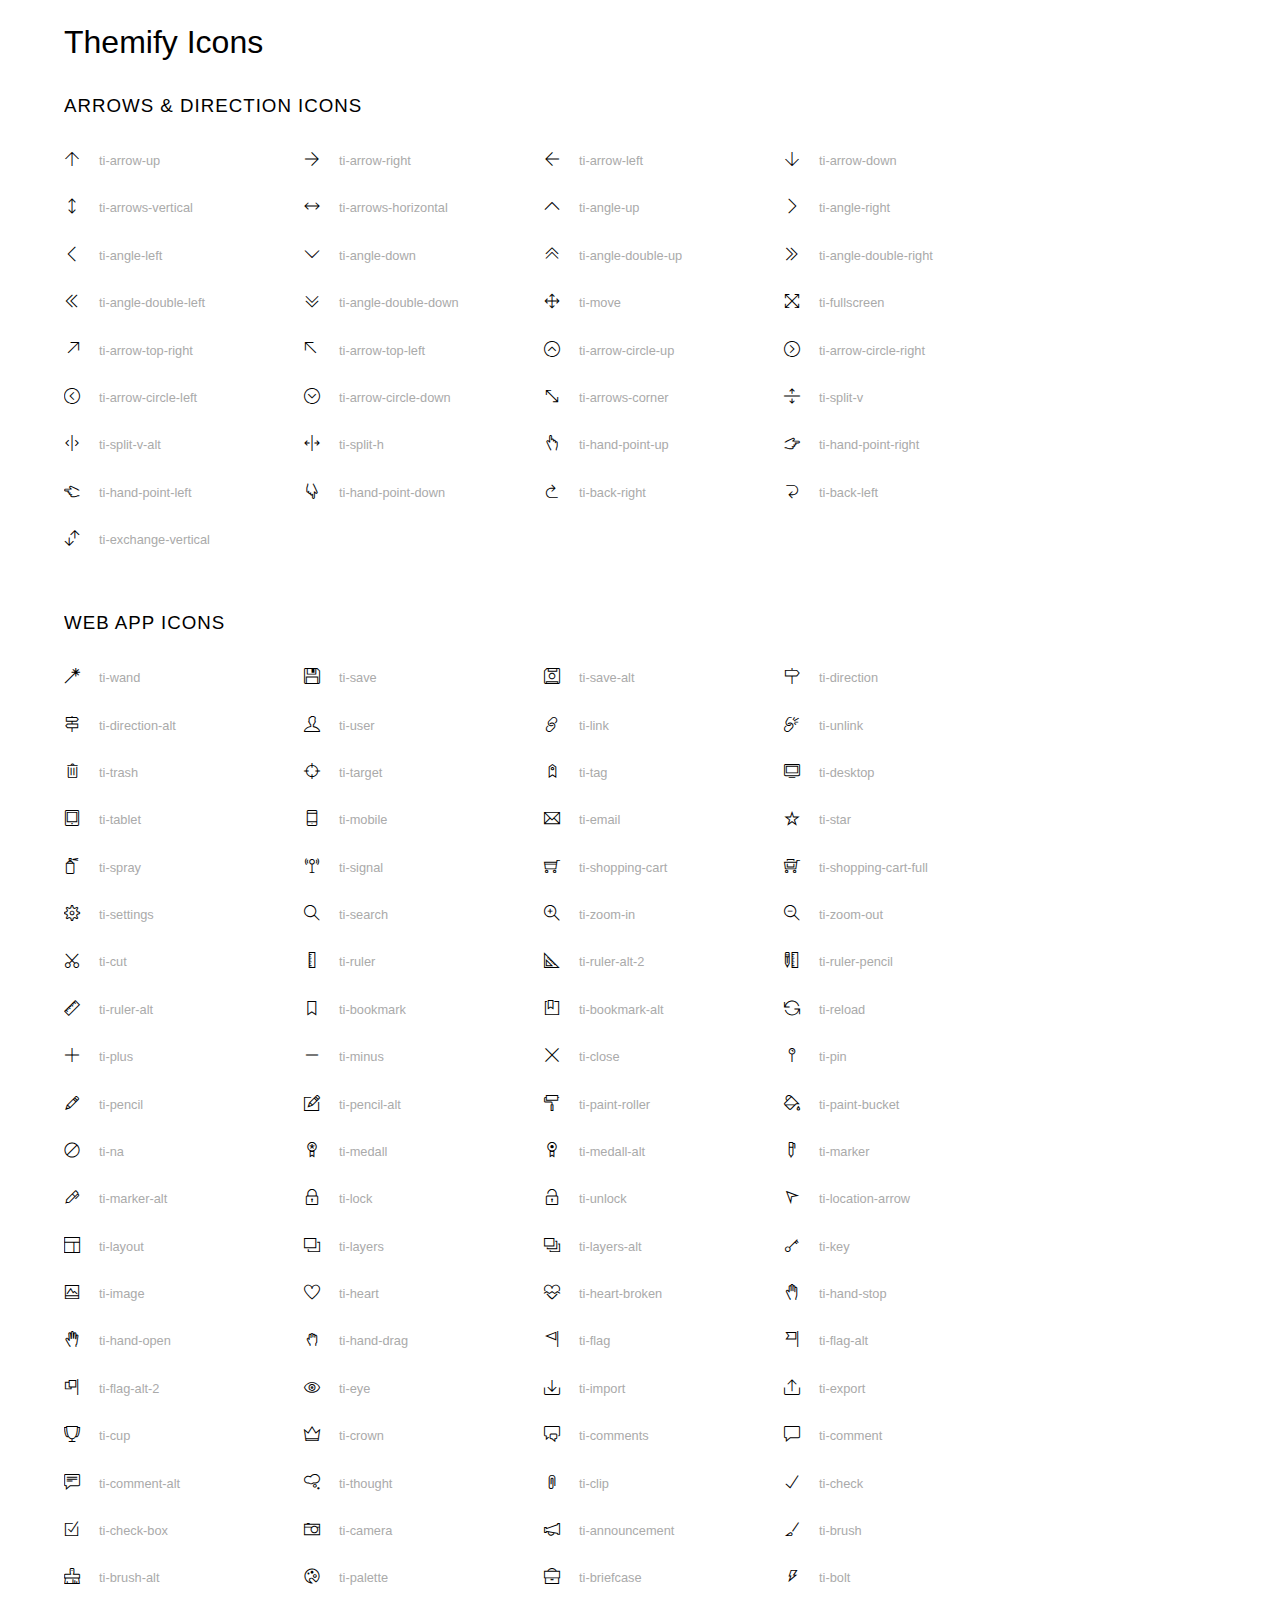
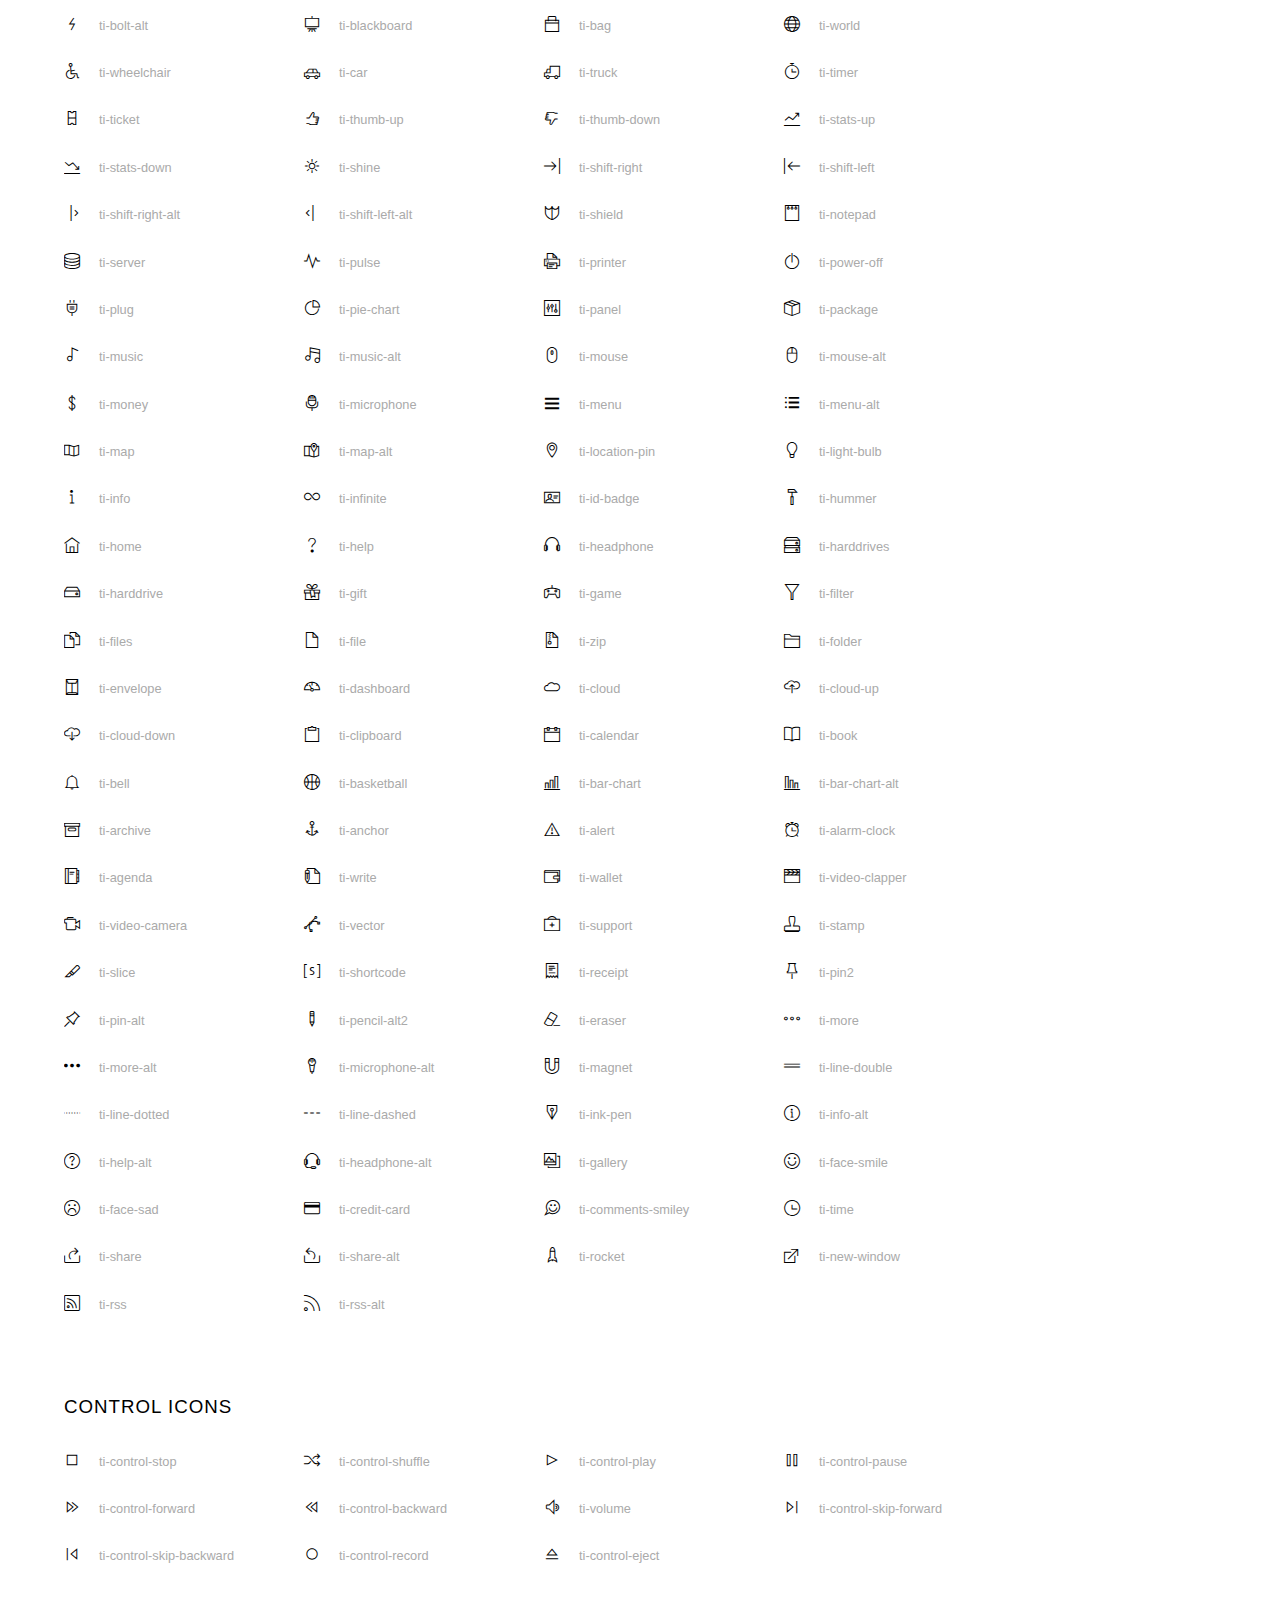
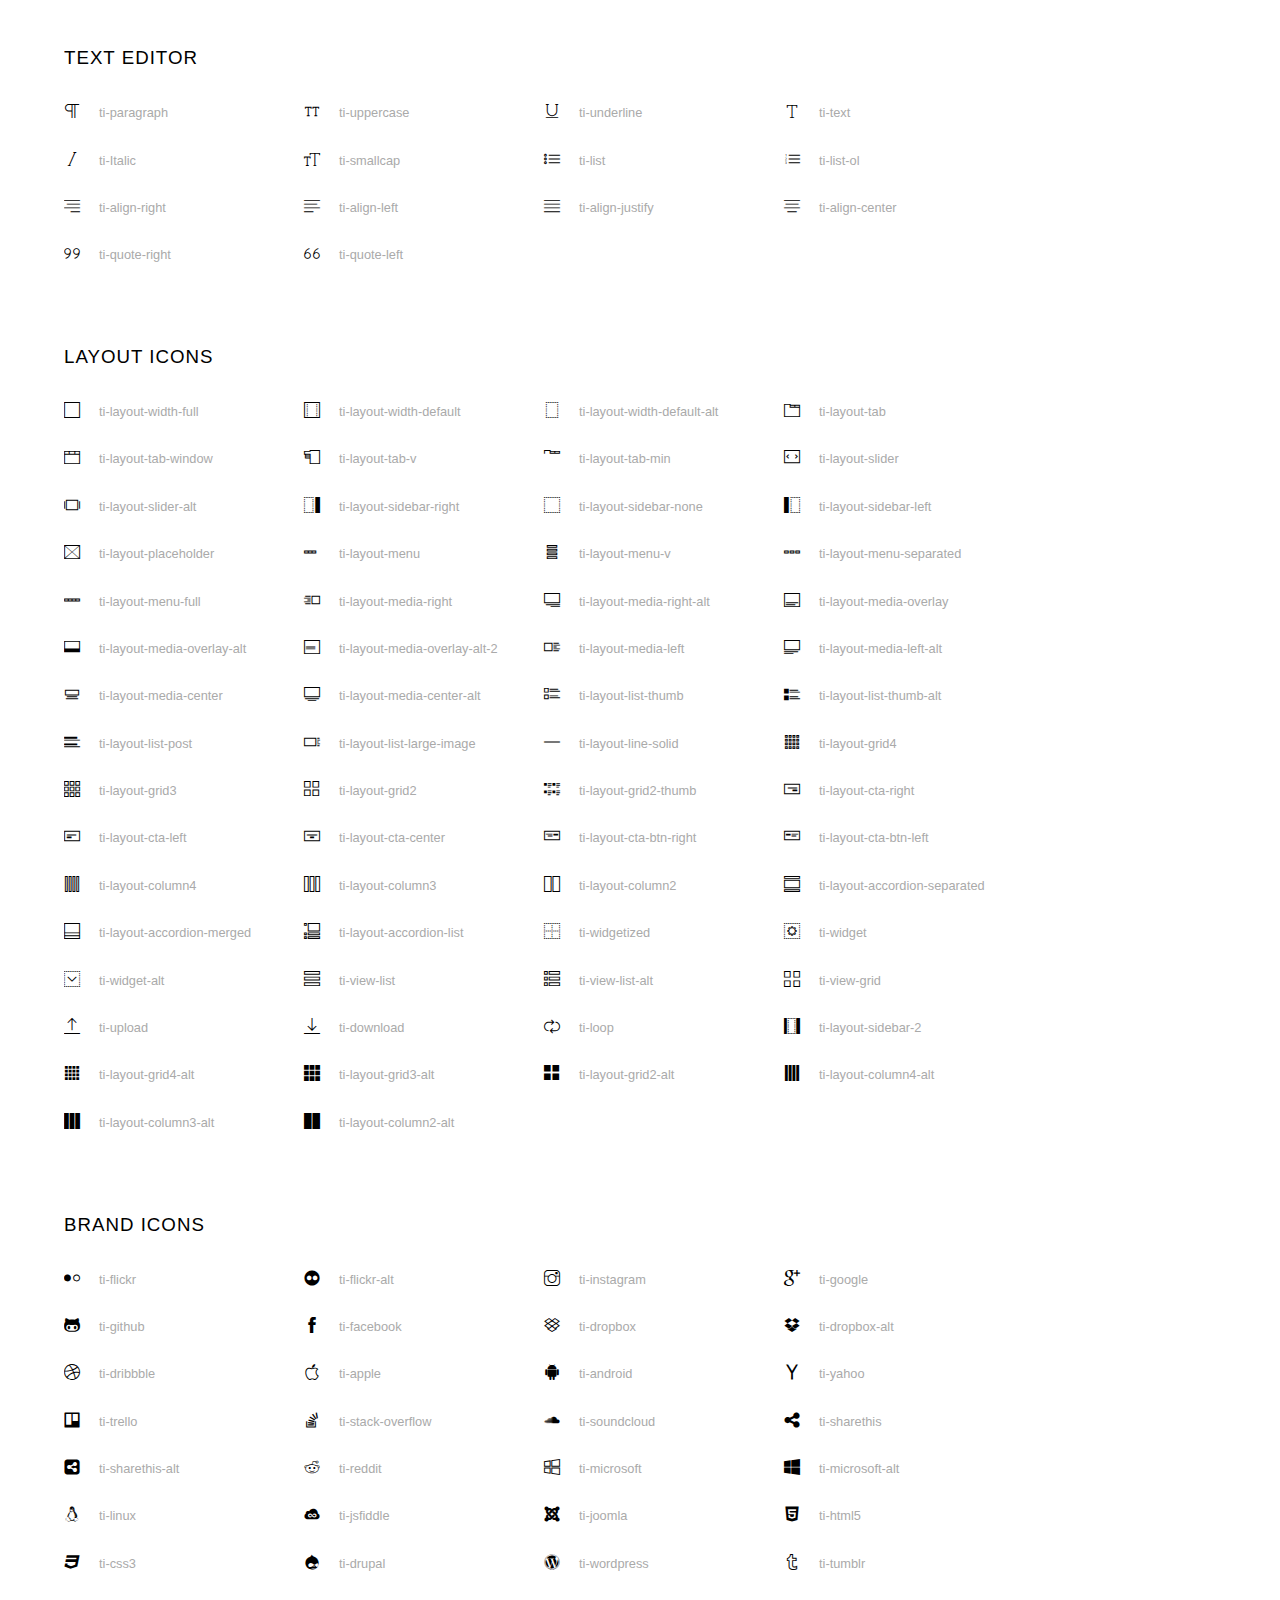
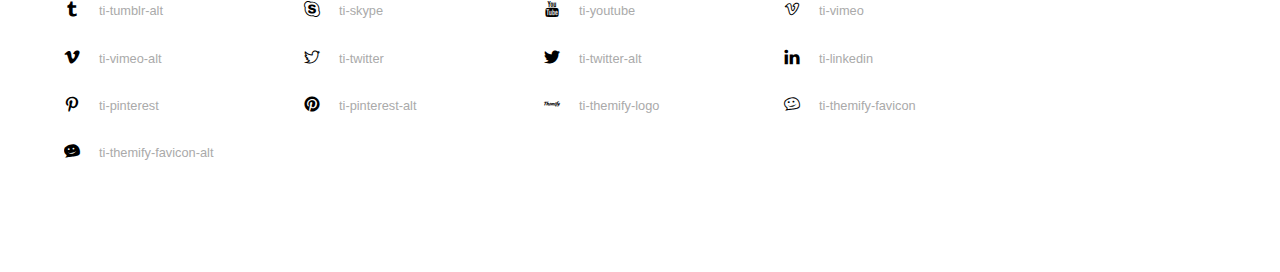
<file: themify-icons/index.html>
<!doctype html>
<html>
<head>
	<meta charset="utf-8">
	<title>Themify Icon Font</title>
	<meta name="viewport" content="width=device-width">
	<link rel="stylesheet" href="demo-files/demo.css">
	<link rel="stylesheet" href="themify-icons.css">
	<!--[if lt IE 8]><!-->
	<link rel="stylesheet" href="ie7/ie7.css">
	<!--<![endif]-->
</head>
<body>
	<h1>Themify Icons</h1>

	<div class="icon-section">

		<div class="icon-section">
			<h3>Arrows &amp; Direction Icons </h3>

			<div class="icon-container">
				<span class="ti-arrow-up"></span><span class="icon-name"> ti-arrow-up</span>
			</div>
			<div class="icon-container">
				<span class="ti-arrow-right"></span><span class="icon-name"> ti-arrow-right</span>
			</div>
			<div class="icon-container">
				<span class="ti-arrow-left"></span><span class="icon-name"> ti-arrow-left</span>
			</div>
			<div class="icon-container">
				<span class="ti-arrow-down"></span><span class="icon-name"> ti-arrow-down</span>
			</div>
			<div class="icon-container">
				<span class="ti-arrows-vertical"></span><span class="icon-name"> ti-arrows-vertical</span>
			</div>
			<div class="icon-container">
				<span class="ti-arrows-horizontal"></span><span class="icon-name"> ti-arrows-horizontal</span>
			</div>
			<div class="icon-container">
				<span class="ti-angle-up"></span><span class="icon-name"> ti-angle-up</span>
			</div>
			<div class="icon-container">
				<span class="ti-angle-right"></span><span class="icon-name"> ti-angle-right</span>
			</div>
			<div class="icon-container">
				<span class="ti-angle-left"></span><span class="icon-name"> ti-angle-left</span>
			</div>
			<div class="icon-container">
				<span class="ti-angle-down"></span><span class="icon-name"> ti-angle-down</span>
			</div>	
			<div class="icon-container">
				<span class="ti-angle-double-up"></span><span class="icon-name"> ti-angle-double-up</span>
			</div>
			<div class="icon-container">
				<span class="ti-angle-double-right"></span><span class="icon-name"> ti-angle-double-right</span>
			</div>
			<div class="icon-container">
				<span class="ti-angle-double-left"></span><span class="icon-name"> ti-angle-double-left</span>
			</div>
			<div class="icon-container">
				<span class="ti-angle-double-down"></span><span class="icon-name"> ti-angle-double-down</span>
			</div>					
			<div class="icon-container">
				<span class="ti-move"></span><span class="icon-name"> ti-move</span>
			</div>
			<div class="icon-container">
				<span class="ti-fullscreen"></span><span class="icon-name"> ti-fullscreen</span>
			</div>
			<div class="icon-container">
				<span class="ti-arrow-top-right"></span><span class="icon-name"> ti-arrow-top-right</span>
			</div>
			<div class="icon-container">
				<span class="ti-arrow-top-left"></span><span class="icon-name"> ti-arrow-top-left</span>
			</div>
			<div class="icon-container">
				<span class="ti-arrow-circle-up"></span><span class="icon-name"> ti-arrow-circle-up</span>
			</div>
			<div class="icon-container">
				<span class="ti-arrow-circle-right"></span><span class="icon-name"> ti-arrow-circle-right</span>
			</div>
			<div class="icon-container">
				<span class="ti-arrow-circle-left"></span><span class="icon-name"> ti-arrow-circle-left</span>
			</div>
			<div class="icon-container">
				<span class="ti-arrow-circle-down"></span><span class="icon-name"> ti-arrow-circle-down</span>
			</div>
			<div class="icon-container">
				<span class="ti-arrows-corner"></span><span class="icon-name"> ti-arrows-corner</span>
			</div>
			<div class="icon-container">
				<span class="ti-split-v"></span><span class="icon-name"> ti-split-v</span>
			</div>

			<div class="icon-container">
				<span class="ti-split-v-alt"></span><span class="icon-name"> ti-split-v-alt</span>
			</div>
			<div class="icon-container">
				<span class="ti-split-h"></span><span class="icon-name"> ti-split-h</span>
			</div>
			<div class="icon-container">
				<span class="ti-hand-point-up"></span><span class="icon-name"> ti-hand-point-up</span>
			</div>
			<div class="icon-container">
				<span class="ti-hand-point-right"></span><span class="icon-name"> ti-hand-point-right</span>
			</div>
			<div class="icon-container">
				<span class="ti-hand-point-left"></span><span class="icon-name"> ti-hand-point-left</span>
			</div>
			<div class="icon-container">
				<span class="ti-hand-point-down"></span><span class="icon-name"> ti-hand-point-down</span>
			</div>
			<div class="icon-container">
				<span class="ti-back-right"></span><span class="icon-name"> ti-back-right</span>
			</div>
			<div class="icon-container">
				<span class="ti-back-left"></span><span class="icon-name"> ti-back-left</span>
			</div>
			<div class="icon-container">
				<span class="ti-exchange-vertical"></span><span class="icon-name"> ti-exchange-vertical</span>
			</div>

		</div> <!-- Arrows Icons -->



		<h3>Web App Icons</h3>
		
		<div class="icon-section">

			<div class="icon-container">
				<span class="ti-wand"></span><span class="icon-name"> ti-wand</span>
			</div>
			<div class="icon-container">
				<span class="ti-save"></span><span class="icon-name"> ti-save</span>
			</div>
			<div class="icon-container">
				<span class="ti-save-alt"></span><span class="icon-name"> ti-save-alt</span>
			</div>

			<div class="icon-container">
				<span class="ti-direction"></span><span class="icon-name"> ti-direction</span>
			</div>
			<div class="icon-container">
				<span class="ti-direction-alt"></span><span class="icon-name"> ti-direction-alt</span>
			</div>
			<div class="icon-container">
				<span class="ti-user"></span><span class="icon-name"> ti-user</span>
			</div>
			<div class="icon-container">
				<span class="ti-link"></span><span class="icon-name"> ti-link</span>
			</div>
			<div class="icon-container">
				<span class="ti-unlink"></span><span class="icon-name"> ti-unlink</span>
			</div>
			<div class="icon-container">
				<span class="ti-trash"></span><span class="icon-name"> ti-trash</span>
			</div>
			<div class="icon-container">
				<span class="ti-target"></span><span class="icon-name"> ti-target</span>
			</div>
			<div class="icon-container">
				<span class="ti-tag"></span><span class="icon-name"> ti-tag</span>
			</div>
			<div class="icon-container">
				<span class="ti-desktop"></span><span class="icon-name"> ti-desktop</span>
			</div>
			<div class="icon-container">
				<span class="ti-tablet"></span><span class="icon-name"> ti-tablet</span>
			</div>
			<div class="icon-container">
				<span class="ti-mobile"></span><span class="icon-name"> ti-mobile</span>
			</div>
			<div class="icon-container">
				<span class="ti-email"></span><span class="icon-name"> ti-email</span>
			</div>	
			<div class="icon-container">
				<span class="ti-star"></span><span class="icon-name"> ti-star</span>
			</div>
			<div class="icon-container">
				<span class="ti-spray"></span><span class="icon-name"> ti-spray</span>
			</div>
			<div class="icon-container">
				<span class="ti-signal"></span><span class="icon-name"> ti-signal</span>
			</div>
			<div class="icon-container">
				<span class="ti-shopping-cart"></span><span class="icon-name"> ti-shopping-cart</span>
			</div>
			<div class="icon-container">
				<span class="ti-shopping-cart-full"></span><span class="icon-name"> ti-shopping-cart-full</span>
			</div>
			<div class="icon-container">
				<span class="ti-settings"></span><span class="icon-name"> ti-settings</span>
			</div>
			<div class="icon-container">
				<span class="ti-search"></span><span class="icon-name"> ti-search</span>
			</div>
			<div class="icon-container">
				<span class="ti-zoom-in"></span><span class="icon-name"> ti-zoom-in</span>
			</div>
			<div class="icon-container">
				<span class="ti-zoom-out"></span><span class="icon-name"> ti-zoom-out</span>
			</div>
			<div class="icon-container">
				<span class="ti-cut"></span><span class="icon-name"> ti-cut</span>
			</div>
			<div class="icon-container">
				<span class="ti-ruler"></span><span class="icon-name"> ti-ruler</span>
			</div>
			<div class="icon-container">
				<span class="ti-ruler-alt-2"></span><span class="icon-name"> ti-ruler-alt-2</span>
			</div>			
			<div class="icon-container">
				<span class="ti-ruler-pencil"></span><span class="icon-name"> ti-ruler-pencil</span>
			</div>
			<div class="icon-container">
				<span class="ti-ruler-alt"></span><span class="icon-name"> ti-ruler-alt</span>
			</div>
			<div class="icon-container">
				<span class="ti-bookmark"></span><span class="icon-name"> ti-bookmark</span>
			</div>
			<div class="icon-container">
				<span class="ti-bookmark-alt"></span><span class="icon-name"> ti-bookmark-alt</span>
			</div>
			<div class="icon-container">
				<span class="ti-reload"></span><span class="icon-name"> ti-reload</span>
			</div>
			<div class="icon-container">
				<span class="ti-plus"></span><span class="icon-name"> ti-plus</span>
			</div>
			<div class="icon-container">
				<span class="ti-minus"></span><span class="icon-name"> ti-minus</span>
			</div>
			<div class="icon-container">
				<span class="ti-close"></span><span class="icon-name"> ti-close</span>
			</div>			
			<div class="icon-container">
				<span class="ti-pin"></span><span class="icon-name"> ti-pin</span>
			</div>
			<div class="icon-container">
				<span class="ti-pencil"></span><span class="icon-name"> ti-pencil</span>
			</div>
					
		  	<div class="icon-container">
				<span class="ti-pencil-alt"></span><span class="icon-name"> ti-pencil-alt</span>
			</div>
			<div class="icon-container">
				<span class="ti-paint-roller"></span><span class="icon-name"> ti-paint-roller</span>
			</div>
			<div class="icon-container">
				<span class="ti-paint-bucket"></span><span class="icon-name"> ti-paint-bucket</span>
			</div>
			<div class="icon-container">
				<span class="ti-na"></span><span class="icon-name"> ti-na</span>
			</div>
			<div class="icon-container">
				<span class="ti-medall"></span><span class="icon-name"> ti-medall</span>
			</div>
			<div class="icon-container">
				<span class="ti-medall-alt"></span><span class="icon-name"> ti-medall-alt</span>
			</div>
			<div class="icon-container">
				<span class="ti-marker"></span><span class="icon-name"> ti-marker</span>
			</div>
			<div class="icon-container">
				<span class="ti-marker-alt"></span><span class="icon-name"> ti-marker-alt</span>
			</div>

			<div class="icon-container">
				<span class="ti-lock"></span><span class="icon-name"> ti-lock</span>
			</div>
			<div class="icon-container">
				<span class="ti-unlock"></span><span class="icon-name"> ti-unlock</span>
			</div>
			<div class="icon-container">
				<span class="ti-location-arrow"></span><span class="icon-name"> ti-location-arrow</span>
			</div>
			<div class="icon-container">
				<span class="ti-layout"></span><span class="icon-name"> ti-layout</span>
			</div>
			<div class="icon-container">
				<span class="ti-layers"></span><span class="icon-name"> ti-layers</span>
			</div>
			<div class="icon-container">
				<span class="ti-layers-alt"></span><span class="icon-name"> ti-layers-alt</span>
			</div>
			<div class="icon-container">
				<span class="ti-key"></span><span class="icon-name"> ti-key</span>
			</div>
			<div class="icon-container">
				<span class="ti-image"></span><span class="icon-name"> ti-image</span>
			</div>
			<div class="icon-container">
				<span class="ti-heart"></span><span class="icon-name"> ti-heart</span>
			</div>
			<div class="icon-container">
				<span class="ti-heart-broken"></span><span class="icon-name"> ti-heart-broken</span>
			</div>
			<div class="icon-container">
				<span class="ti-hand-stop"></span><span class="icon-name"> ti-hand-stop</span>
			</div>
			<div class="icon-container">
				<span class="ti-hand-open"></span><span class="icon-name"> ti-hand-open</span>
			</div>
			<div class="icon-container">
				<span class="ti-hand-drag"></span><span class="icon-name"> ti-hand-drag</span>
			</div>
			<div class="icon-container">
				<span class="ti-flag"></span><span class="icon-name"> ti-flag</span>
			</div>
			<div class="icon-container">
				<span class="ti-flag-alt"></span><span class="icon-name"> ti-flag-alt</span>
			</div>
			<div class="icon-container">
				<span class="ti-flag-alt-2"></span><span class="icon-name"> ti-flag-alt-2</span>
			</div>
			<div class="icon-container">
				<span class="ti-eye"></span><span class="icon-name"> ti-eye</span>
			</div>
			<div class="icon-container">
				<span class="ti-import"></span><span class="icon-name"> ti-import</span>
			</div>			
			<div class="icon-container">
				<span class="ti-export"></span><span class="icon-name"> ti-export</span>
			</div>
			<div class="icon-container">
				<span class="ti-cup"></span><span class="icon-name"> ti-cup</span>
			</div>
			<div class="icon-container">
				<span class="ti-crown"></span><span class="icon-name"> ti-crown</span>
			</div>
			<div class="icon-container">
				<span class="ti-comments"></span><span class="icon-name"> ti-comments</span>
			</div>
			<div class="icon-container">
				<span class="ti-comment"></span><span class="icon-name"> ti-comment</span>
			</div>
			<div class="icon-container">
				<span class="ti-comment-alt"></span><span class="icon-name"> ti-comment-alt</span>
			</div>
			<div class="icon-container">
				<span class="ti-thought"></span><span class="icon-name"> ti-thought</span>
			</div>			
			<div class="icon-container">
				<span class="ti-clip"></span><span class="icon-name"> ti-clip</span>
			</div>

			<div class="icon-container">
				<span class="ti-check"></span><span class="icon-name"> ti-check</span>
			</div>
			<div class="icon-container">
				<span class="ti-check-box"></span><span class="icon-name"> ti-check-box</span>
			</div>
			<div class="icon-container">
				<span class="ti-camera"></span><span class="icon-name"> ti-camera</span>
			</div>
			<div class="icon-container">
				<span class="ti-announcement"></span><span class="icon-name"> ti-announcement</span>
			</div>
			<div class="icon-container">
				<span class="ti-brush"></span><span class="icon-name"> ti-brush</span>
			</div>
			<div class="icon-container">
				<span class="ti-brush-alt"></span><span class="icon-name"> ti-brush-alt</span>
			</div>
			<div class="icon-container">
				<span class="ti-palette"></span><span class="icon-name"> ti-palette</span>
			</div>			
			<div class="icon-container">
				<span class="ti-briefcase"></span><span class="icon-name"> ti-briefcase</span>
			</div>
			<div class="icon-container">
				<span class="ti-bolt"></span><span class="icon-name"> ti-bolt</span>
			</div>
			<div class="icon-container">
				<span class="ti-bolt-alt"></span><span class="icon-name"> ti-bolt-alt</span>
			</div>
			<div class="icon-container">
				<span class="ti-blackboard"></span><span class="icon-name"> ti-blackboard</span>
			</div>
			<div class="icon-container">
				<span class="ti-bag"></span><span class="icon-name"> ti-bag</span>
			</div>
			<div class="icon-container">
				<span class="ti-world"></span><span class="icon-name"> ti-world</span>
			</div>
			<div class="icon-container">
				<span class="ti-wheelchair"></span><span class="icon-name"> ti-wheelchair</span>
			</div>
			<div class="icon-container">
				<span class="ti-car"></span><span class="icon-name"> ti-car</span>
			</div>
			<div class="icon-container">
				<span class="ti-truck"></span><span class="icon-name"> ti-truck</span>
			</div>
			<div class="icon-container">
				<span class="ti-timer"></span><span class="icon-name"> ti-timer</span>
			</div>
			<div class="icon-container">
				<span class="ti-ticket"></span><span class="icon-name"> ti-ticket</span>
			</div>
			<div class="icon-container">
				<span class="ti-thumb-up"></span><span class="icon-name"> ti-thumb-up</span>
			</div>
			<div class="icon-container">
				<span class="ti-thumb-down"></span><span class="icon-name"> ti-thumb-down</span>
			</div>

			<div class="icon-container">
				<span class="ti-stats-up"></span><span class="icon-name"> ti-stats-up</span>
			</div>
			<div class="icon-container">
				<span class="ti-stats-down"></span><span class="icon-name"> ti-stats-down</span>
			</div>
			<div class="icon-container">
				<span class="ti-shine"></span><span class="icon-name"> ti-shine</span>
			</div>
			<div class="icon-container">
				<span class="ti-shift-right"></span><span class="icon-name"> ti-shift-right</span>
			</div>
			<div class="icon-container">
				<span class="ti-shift-left"></span><span class="icon-name"> ti-shift-left</span>
			</div>

			<div class="icon-container">
				<span class="ti-shift-right-alt"></span><span class="icon-name"> ti-shift-right-alt</span>
			</div>
			<div class="icon-container">
				<span class="ti-shift-left-alt"></span><span class="icon-name"> ti-shift-left-alt</span>
			</div>
			<div class="icon-container">
				<span class="ti-shield"></span><span class="icon-name"> ti-shield</span>
			</div>
			<div class="icon-container">
				<span class="ti-notepad"></span><span class="icon-name"> ti-notepad</span>
			</div>
			<div class="icon-container">
				<span class="ti-server"></span><span class="icon-name"> ti-server</span>
			</div>

			<div class="icon-container">
				<span class="ti-pulse"></span><span class="icon-name"> ti-pulse</span>
			</div>
			<div class="icon-container">
				<span class="ti-printer"></span><span class="icon-name"> ti-printer</span>
			</div>
			<div class="icon-container">
				<span class="ti-power-off"></span><span class="icon-name"> ti-power-off</span>
			</div>
			<div class="icon-container">
				<span class="ti-plug"></span><span class="icon-name"> ti-plug</span>
			</div>
			<div class="icon-container">
				<span class="ti-pie-chart"></span><span class="icon-name"> ti-pie-chart</span>
			</div>

			<div class="icon-container">
				<span class="ti-panel"></span><span class="icon-name"> ti-panel</span>
			</div>
			<div class="icon-container">
				<span class="ti-package"></span><span class="icon-name"> ti-package</span>
			</div>
			<div class="icon-container">
				<span class="ti-music"></span><span class="icon-name"> ti-music</span>
			</div>
			<div class="icon-container">
				<span class="ti-music-alt"></span><span class="icon-name"> ti-music-alt</span>
			</div>
			<div class="icon-container">
				<span class="ti-mouse"></span><span class="icon-name"> ti-mouse</span>
			</div>
			<div class="icon-container">
				<span class="ti-mouse-alt"></span><span class="icon-name"> ti-mouse-alt</span>
			</div>
			<div class="icon-container">
				<span class="ti-money"></span><span class="icon-name"> ti-money</span>
			</div>
			<div class="icon-container">
				<span class="ti-microphone"></span><span class="icon-name"> ti-microphone</span>
			</div>
			<div class="icon-container">
				<span class="ti-menu"></span><span class="icon-name"> ti-menu</span>
			</div>
			<div class="icon-container">
				<span class="ti-menu-alt"></span><span class="icon-name"> ti-menu-alt</span>
			</div>
			<div class="icon-container">
				<span class="ti-map"></span><span class="icon-name"> ti-map</span>
			</div>
			<div class="icon-container">
				<span class="ti-map-alt"></span><span class="icon-name"> ti-map-alt</span>
			</div>

			<div class="icon-container">
				<span class="ti-location-pin"></span><span class="icon-name"> ti-location-pin</span>
			</div>

			<div class="icon-container">
				<span class="ti-light-bulb"></span><span class="icon-name"> ti-light-bulb</span>
			</div>
			<div class="icon-container">
				<span class="ti-info"></span><span class="icon-name"> ti-info</span>
			</div>
			<div class="icon-container">
				<span class="ti-infinite"></span><span class="icon-name"> ti-infinite</span>
			</div>
			<div class="icon-container">
				<span class="ti-id-badge"></span><span class="icon-name"> ti-id-badge</span>
			</div>
			<div class="icon-container">
				<span class="ti-hummer"></span><span class="icon-name"> ti-hummer</span>
			</div>
			<div class="icon-container">
				<span class="ti-home"></span><span class="icon-name"> ti-home</span>
			</div>
			<div class="icon-container">
				<span class="ti-help"></span><span class="icon-name"> ti-help</span>
			</div>
			<div class="icon-container">
				<span class="ti-headphone"></span><span class="icon-name"> ti-headphone</span>
			</div>
			<div class="icon-container">
				<span class="ti-harddrives"></span><span class="icon-name"> ti-harddrives</span>
			</div>
			<div class="icon-container">
				<span class="ti-harddrive"></span><span class="icon-name"> ti-harddrive</span>
			</div>
			<div class="icon-container">
				<span class="ti-gift"></span><span class="icon-name"> ti-gift</span>
			</div>
			<div class="icon-container">
				<span class="ti-game"></span><span class="icon-name"> ti-game</span>
			</div>
			<div class="icon-container">
				<span class="ti-filter"></span><span class="icon-name"> ti-filter</span>
			</div>
			<div class="icon-container">
				<span class="ti-files"></span><span class="icon-name"> ti-files</span>
			</div>
			<div class="icon-container">
				<span class="ti-file"></span><span class="icon-name"> ti-file</span>
			</div>
			<div class="icon-container">
				<span class="ti-zip"></span><span class="icon-name"> ti-zip</span>
			</div>
			<div class="icon-container">
				<span class="ti-folder"></span><span class="icon-name"> ti-folder</span>
			</div>			
			<div class="icon-container">
				<span class="ti-envelope"></span><span class="icon-name"> ti-envelope</span>
			</div>


			<div class="icon-container">
				<span class="ti-dashboard"></span><span class="icon-name"> ti-dashboard</span>
			</div>
			<div class="icon-container">
				<span class="ti-cloud"></span><span class="icon-name"> ti-cloud</span>
			</div>
			<div class="icon-container">
				<span class="ti-cloud-up"></span><span class="icon-name"> ti-cloud-up</span>
			</div>
			<div class="icon-container">
				<span class="ti-cloud-down"></span><span class="icon-name"> ti-cloud-down</span>
			</div>
			<div class="icon-container">
				<span class="ti-clipboard"></span><span class="icon-name"> ti-clipboard</span>
			</div>
			<div class="icon-container">
				<span class="ti-calendar"></span><span class="icon-name"> ti-calendar</span>
			</div>
			<div class="icon-container">
				<span class="ti-book"></span><span class="icon-name"> ti-book</span>
			</div>
			<div class="icon-container">
				<span class="ti-bell"></span><span class="icon-name"> ti-bell</span>
			</div>
			<div class="icon-container">
				<span class="ti-basketball"></span><span class="icon-name"> ti-basketball</span>
			</div>
			<div class="icon-container">
				<span class="ti-bar-chart"></span><span class="icon-name"> ti-bar-chart</span>
			</div>
			<div class="icon-container">
				<span class="ti-bar-chart-alt"></span><span class="icon-name"> ti-bar-chart-alt</span>
			</div>


			<div class="icon-container">
				<span class="ti-archive"></span><span class="icon-name"> ti-archive</span>
			</div>
			<div class="icon-container">
				<span class="ti-anchor"></span><span class="icon-name"> ti-anchor</span>
			</div>

			<div class="icon-container">
				<span class="ti-alert"></span><span class="icon-name"> ti-alert</span>
			</div>
			<div class="icon-container">
				<span class="ti-alarm-clock"></span><span class="icon-name"> ti-alarm-clock</span>
			</div>
			<div class="icon-container">
				<span class="ti-agenda"></span><span class="icon-name"> ti-agenda</span>
			</div>
			<div class="icon-container">
				<span class="ti-write"></span><span class="icon-name"> ti-write</span>
			</div>

			<div class="icon-container">
				<span class="ti-wallet"></span><span class="icon-name"> ti-wallet</span>
			</div>
			<div class="icon-container">
				<span class="ti-video-clapper"></span><span class="icon-name"> ti-video-clapper</span>
			</div>
			<div class="icon-container">
				<span class="ti-video-camera"></span><span class="icon-name"> ti-video-camera</span>
			</div>
			<div class="icon-container">
				<span class="ti-vector"></span><span class="icon-name"> ti-vector</span>
			</div>

			<div class="icon-container">
				<span class="ti-support"></span><span class="icon-name"> ti-support</span>
			</div>
			<div class="icon-container">
				<span class="ti-stamp"></span><span class="icon-name"> ti-stamp</span>
			</div>
			<div class="icon-container">
				<span class="ti-slice"></span><span class="icon-name"> ti-slice</span>
			</div>
			<div class="icon-container">
				<span class="ti-shortcode"></span><span class="icon-name"> ti-shortcode</span>
			</div>
			<div class="icon-container">
				<span class="ti-receipt"></span><span class="icon-name"> ti-receipt</span>
			</div>
			<div class="icon-container">
				<span class="ti-pin2"></span><span class="icon-name"> ti-pin2</span>
			</div>
			<div class="icon-container">
				<span class="ti-pin-alt"></span><span class="icon-name"> ti-pin-alt</span>
			</div>
			<div class="icon-container">
				<span class="ti-pencil-alt2"></span><span class="icon-name"> ti-pencil-alt2</span>
			</div>
			<div class="icon-container">
				<span class="ti-eraser"></span><span class="icon-name"> ti-eraser</span>
			</div>			
			<div class="icon-container">
				<span class="ti-more"></span><span class="icon-name"> ti-more</span>
			</div>
			<div class="icon-container">
				<span class="ti-more-alt"></span><span class="icon-name"> ti-more-alt</span>
			</div>
			<div class="icon-container">
				<span class="ti-microphone-alt"></span><span class="icon-name"> ti-microphone-alt</span>
			</div>
			<div class="icon-container">
				<span class="ti-magnet"></span><span class="icon-name"> ti-magnet</span>
			</div>
			<div class="icon-container">
				<span class="ti-line-double"></span><span class="icon-name"> ti-line-double</span>
			</div>
			<div class="icon-container">
				<span class="ti-line-dotted"></span><span class="icon-name"> ti-line-dotted</span>
			</div>
			<div class="icon-container">
				<span class="ti-line-dashed"></span><span class="icon-name"> ti-line-dashed</span>
			</div>

			<div class="icon-container">
				<span class="ti-ink-pen"></span><span class="icon-name"> ti-ink-pen</span>
			</div>
			<div class="icon-container">
				<span class="ti-info-alt"></span><span class="icon-name"> ti-info-alt</span>
			</div>
			<div class="icon-container">
				<span class="ti-help-alt"></span><span class="icon-name"> ti-help-alt</span>
			</div>
			<div class="icon-container">
				<span class="ti-headphone-alt"></span><span class="icon-name"> ti-headphone-alt</span>
			</div>

			<div class="icon-container">
				<span class="ti-gallery"></span><span class="icon-name"> ti-gallery</span>
			</div>
			<div class="icon-container">
				<span class="ti-face-smile"></span><span class="icon-name"> ti-face-smile</span>
			</div>
			<div class="icon-container">
				<span class="ti-face-sad"></span><span class="icon-name"> ti-face-sad</span>
			</div>
			<div class="icon-container">
				<span class="ti-credit-card"></span><span class="icon-name"> ti-credit-card</span>
			</div>
			<div class="icon-container">
				<span class="ti-comments-smiley"></span><span class="icon-name"> ti-comments-smiley</span>
			</div>
			<div class="icon-container">
				<span class="ti-time"></span><span class="icon-name"> ti-time</span>
			</div>
			<div class="icon-container">
				<span class="ti-share"></span><span class="icon-name"> ti-share</span>
			</div>
			<div class="icon-container">
				<span class="ti-share-alt"></span><span class="icon-name"> ti-share-alt</span>
			</div>
			<div class="icon-container">
				<span class="ti-rocket"></span><span class="icon-name"> ti-rocket</span>
			</div>

			<div class="icon-container">
				<span class="ti-new-window"></span><span class="icon-name"> ti-new-window</span>
			</div>

			<div class="icon-container">
				<span class="ti-rss"></span><span class="icon-name"> ti-rss</span>
			</div>

			<div class="icon-container">
				<span class="ti-rss-alt"></span><span class="icon-name"> ti-rss-alt</span>
			</div>
			
		</div><!-- Web App Icons -->


		<div class="icon-section">
			<h3>Control Icons</h3>
			<div class="icon-container">
				<span class="ti-control-stop"></span><span class="icon-name"> ti-control-stop</span>
			</div>
			<div class="icon-container">
				<span class="ti-control-shuffle"></span><span class="icon-name"> ti-control-shuffle</span>
			</div>
			<div class="icon-container">
				<span class="ti-control-play"></span><span class="icon-name"> ti-control-play</span>
			</div>
			<div class="icon-container">
				<span class="ti-control-pause"></span><span class="icon-name"> ti-control-pause</span>
			</div>
			<div class="icon-container">
				<span class="ti-control-forward"></span><span class="icon-name"> ti-control-forward</span>
			</div>
			<div class="icon-container">
				<span class="ti-control-backward"></span><span class="icon-name"> ti-control-backward</span>
			</div>	
			<div class="icon-container">
				<span class="ti-volume"></span><span class="icon-name"> ti-volume</span>
			</div>
			<div class="icon-container">
				<span class="ti-control-skip-forward"></span><span class="icon-name"> ti-control-skip-forward</span>
			</div>
			<div class="icon-container">
				<span class="ti-control-skip-backward"></span><span class="icon-name"> ti-control-skip-backward</span>
			</div>
			<div class="icon-container">
				<span class="ti-control-record"></span><span class="icon-name"> ti-control-record</span>
			</div>
			<div class="icon-container">
				<span class="ti-control-eject"></span><span class="icon-name"> ti-control-eject</span>
			</div>			
		</div> <!-- Control Icons -->


		<div class="icon-section">
			<h3>Text Editor</h3>

			<div class="icon-container">
				<span class="ti-paragraph"></span><span class="icon-name"> ti-paragraph</span>
			</div>
			<div class="icon-container">
				<span class="ti-uppercase"></span><span class="icon-name"> ti-uppercase</span>
			</div>

			<div class="icon-container">
				<span class="ti-underline"></span><span class="icon-name"> ti-underline</span>
			</div>
			<div class="icon-container">
				<span class="ti-text"></span><span class="icon-name"> ti-text</span>
			</div>
			<div class="icon-container">
				<span class="ti-Italic"></span><span class="icon-name"> ti-Italic</span>
			</div>
			<div class="icon-container">
				<span class="ti-smallcap"></span><span class="icon-name"> ti-smallcap</span>
			</div>
			<div class="icon-container">
				<span class="ti-list"></span><span class="icon-name"> ti-list</span>
			</div>
			<div class="icon-container">
				<span class="ti-list-ol"></span><span class="icon-name"> ti-list-ol</span>
			</div>
			<div class="icon-container">
				<span class="ti-align-right"></span><span class="icon-name"> ti-align-right</span>
			</div>
			<div class="icon-container">
				<span class="ti-align-left"></span><span class="icon-name"> ti-align-left</span>
			</div>
			<div class="icon-container">
				<span class="ti-align-justify"></span><span class="icon-name"> ti-align-justify</span>
			</div>
			<div class="icon-container">
				<span class="ti-align-center"></span><span class="icon-name"> ti-align-center</span>
			</div>
			<div class="icon-container">
				<span class="ti-quote-right"></span><span class="icon-name"> ti-quote-right</span>
			</div>
			<div class="icon-container">
				<span class="ti-quote-left"></span><span class="icon-name"> ti-quote-left</span>
			</div>

		</div> <!-- Text Editor -->



		<div class="icon-section">
			<h3>Layout Icons</h3>
			<div class="icon-container">
				<span class="ti-layout-width-full"></span><span class="icon-name"> ti-layout-width-full</span>
			</div>
			<div class="icon-container">
				<span class="ti-layout-width-default"></span><span class="icon-name"> ti-layout-width-default</span>
			</div>
			<div class="icon-container">
				<span class="ti-layout-width-default-alt"></span><span class="icon-name"> ti-layout-width-default-alt</span>
			</div>
			<div class="icon-container">
				<span class="ti-layout-tab"></span><span class="icon-name"> ti-layout-tab</span>
			</div>
			<div class="icon-container">
				<span class="ti-layout-tab-window"></span><span class="icon-name"> ti-layout-tab-window</span>
			</div>
			<div class="icon-container">
				<span class="ti-layout-tab-v"></span><span class="icon-name"> ti-layout-tab-v</span>
			</div>
			<div class="icon-container">
				<span class="ti-layout-tab-min"></span><span class="icon-name"> ti-layout-tab-min</span>
			</div>
			<div class="icon-container">
				<span class="ti-layout-slider"></span><span class="icon-name"> ti-layout-slider</span>
			</div>
			<div class="icon-container">
				<span class="ti-layout-slider-alt"></span><span class="icon-name"> ti-layout-slider-alt</span>
			</div>
			<div class="icon-container">
				<span class="ti-layout-sidebar-right"></span><span class="icon-name"> ti-layout-sidebar-right</span>
			</div>
			<div class="icon-container">
				<span class="ti-layout-sidebar-none"></span><span class="icon-name"> ti-layout-sidebar-none</span>
			</div>
			<div class="icon-container">
				<span class="ti-layout-sidebar-left"></span><span class="icon-name"> ti-layout-sidebar-left</span>
			</div>
			<div class="icon-container">
				<span class="ti-layout-placeholder"></span><span class="icon-name"> ti-layout-placeholder</span>
			</div>
			<div class="icon-container">
				<span class="ti-layout-menu"></span><span class="icon-name"> ti-layout-menu</span>
			</div>
			<div class="icon-container">
				<span class="ti-layout-menu-v"></span><span class="icon-name"> ti-layout-menu-v</span>
			</div>
			<div class="icon-container">
				<span class="ti-layout-menu-separated"></span><span class="icon-name"> ti-layout-menu-separated</span>
			</div>
			<div class="icon-container">
				<span class="ti-layout-menu-full"></span><span class="icon-name"> ti-layout-menu-full</span>
			</div>
			<div class="icon-container">
				<span class="ti-layout-media-right"></span><span class="icon-name"> ti-layout-media-right</span>
			</div>
			<div class="icon-container">
				<span class="ti-layout-media-right-alt"></span><span class="icon-name"> ti-layout-media-right-alt</span>
			</div>
			<div class="icon-container">
				<span class="ti-layout-media-overlay"></span><span class="icon-name"> ti-layout-media-overlay</span>
			</div>
			<div class="icon-container">
				<span class="ti-layout-media-overlay-alt"></span><span class="icon-name"> ti-layout-media-overlay-alt</span>
			</div>
			<div class="icon-container">
				<span class="ti-layout-media-overlay-alt-2"></span><span class="icon-name"> ti-layout-media-overlay-alt-2</span>
			</div>
			<div class="icon-container">
				<span class="ti-layout-media-left"></span><span class="icon-name"> ti-layout-media-left</span>
			</div>
			<div class="icon-container">
				<span class="ti-layout-media-left-alt"></span><span class="icon-name"> ti-layout-media-left-alt</span>
			</div>
			<div class="icon-container">
				<span class="ti-layout-media-center"></span><span class="icon-name"> ti-layout-media-center</span>
			</div>
			<div class="icon-container">
				<span class="ti-layout-media-center-alt"></span><span class="icon-name"> ti-layout-media-center-alt</span>
			</div>
			<div class="icon-container">
				<span class="ti-layout-list-thumb"></span><span class="icon-name"> ti-layout-list-thumb</span>
			</div>
			<div class="icon-container">
				<span class="ti-layout-list-thumb-alt"></span><span class="icon-name"> ti-layout-list-thumb-alt</span>
			</div>
			<div class="icon-container">
				<span class="ti-layout-list-post"></span><span class="icon-name"> ti-layout-list-post</span>
			</div>
			<div class="icon-container">
				<span class="ti-layout-list-large-image"></span><span class="icon-name"> ti-layout-list-large-image</span>
			</div>
			<div class="icon-container">
				<span class="ti-layout-line-solid"></span><span class="icon-name"> ti-layout-line-solid</span>
			</div>
			<div class="icon-container">
				<span class="ti-layout-grid4"></span><span class="icon-name"> ti-layout-grid4</span>
			</div>
			<div class="icon-container">
				<span class="ti-layout-grid3"></span><span class="icon-name"> ti-layout-grid3</span>
			</div>
			<div class="icon-container">
				<span class="ti-layout-grid2"></span><span class="icon-name"> ti-layout-grid2</span>
			</div>
			<div class="icon-container">
				<span class="ti-layout-grid2-thumb"></span><span class="icon-name"> ti-layout-grid2-thumb</span>
			</div>
			<div class="icon-container">
				<span class="ti-layout-cta-right"></span><span class="icon-name"> ti-layout-cta-right</span>
			</div>
			<div class="icon-container">
				<span class="ti-layout-cta-left"></span><span class="icon-name"> ti-layout-cta-left</span>
			</div>
			<div class="icon-container">
				<span class="ti-layout-cta-center"></span><span class="icon-name"> ti-layout-cta-center</span>
			</div>
			<div class="icon-container">
				<span class="ti-layout-cta-btn-right"></span><span class="icon-name"> ti-layout-cta-btn-right</span>
			</div>
			<div class="icon-container">
				<span class="ti-layout-cta-btn-left"></span><span class="icon-name"> ti-layout-cta-btn-left</span>
			</div>
			<div class="icon-container">
				<span class="ti-layout-column4"></span><span class="icon-name"> ti-layout-column4</span>
			</div>
			<div class="icon-container">
				<span class="ti-layout-column3"></span><span class="icon-name"> ti-layout-column3</span>
			</div>
			<div class="icon-container">
				<span class="ti-layout-column2"></span><span class="icon-name"> ti-layout-column2</span>
			</div>
			<div class="icon-container">
				<span class="ti-layout-accordion-separated"></span><span class="icon-name"> ti-layout-accordion-separated</span>
			</div>
			<div class="icon-container">
				<span class="ti-layout-accordion-merged"></span><span class="icon-name"> ti-layout-accordion-merged</span>
			</div>
			<div class="icon-container">
				<span class="ti-layout-accordion-list"></span><span class="icon-name"> ti-layout-accordion-list</span>
			</div>
			<div class="icon-container">
				<span class="ti-widgetized"></span><span class="icon-name"> ti-widgetized</span>
			</div>
			<div class="icon-container">
				<span class="ti-widget"></span><span class="icon-name"> ti-widget</span>
			</div>
			<div class="icon-container">
				<span class="ti-widget-alt"></span><span class="icon-name"> ti-widget-alt</span>
			</div>
			<div class="icon-container">
				<span class="ti-view-list"></span><span class="icon-name"> ti-view-list</span>
			</div>
			<div class="icon-container">
				<span class="ti-view-list-alt"></span><span class="icon-name"> ti-view-list-alt</span>
			</div>
			<div class="icon-container">
				<span class="ti-view-grid"></span><span class="icon-name"> ti-view-grid</span>
			</div>
			<div class="icon-container">
				<span class="ti-upload"></span><span class="icon-name"> ti-upload</span>
			</div>
			<div class="icon-container">
				<span class="ti-download"></span><span class="icon-name"> ti-download</span>
			</div>	
			<div class="icon-container">
				<span class="ti-loop"></span><span class="icon-name"> ti-loop</span>
			</div>
			<div class="icon-container">
				<span class="ti-layout-sidebar-2"></span><span class="icon-name"> ti-layout-sidebar-2</span>
			</div>
			<div class="icon-container">
				<span class="ti-layout-grid4-alt"></span><span class="icon-name"> ti-layout-grid4-alt</span>
			</div>
			<div class="icon-container">
				<span class="ti-layout-grid3-alt"></span><span class="icon-name"> ti-layout-grid3-alt</span>
			</div>
			<div class="icon-container">
				<span class="ti-layout-grid2-alt"></span><span class="icon-name"> ti-layout-grid2-alt</span>
			</div>
			<div class="icon-container">
				<span class="ti-layout-column4-alt"></span><span class="icon-name"> ti-layout-column4-alt</span>
			</div>
			<div class="icon-container">
				<span class="ti-layout-column3-alt"></span><span class="icon-name"> ti-layout-column3-alt</span>
			</div>
			<div class="icon-container">
				<span class="ti-layout-column2-alt"></span><span class="icon-name"> ti-layout-column2-alt</span>
			</div>		


		</div> <!-- Layout Icons -->


		<div class="icon-section">
			<h3>Brand Icons</h3>

			<div class="icon-container">
				<span class="ti-flickr"></span><span class="icon-name"> ti-flickr</span>
			</div>
			<div class="icon-container">
				<span class="ti-flickr-alt"></span><span class="icon-name"> ti-flickr-alt</span>
			</div>			
			<div class="icon-container">
				<span class="ti-instagram"></span><span class="icon-name"> ti-instagram</span>
			</div>
			<div class="icon-container">
				<span class="ti-google"></span><span class="icon-name"> ti-google</span>
			</div>
			<div class="icon-container">
				<span class="ti-github"></span><span class="icon-name"> ti-github</span>
			</div>

			<div class="icon-container">
				<span class="ti-facebook"></span><span class="icon-name"> ti-facebook</span>
			</div>
			<div class="icon-container">
				<span class="ti-dropbox"></span><span class="icon-name"> ti-dropbox</span>
			</div>
			<div class="icon-container">
				<span class="ti-dropbox-alt"></span><span class="icon-name"> ti-dropbox-alt</span>
			</div>
			<div class="icon-container">
				<span class="ti-dribbble"></span><span class="icon-name"> ti-dribbble</span>
			</div>
			<div class="icon-container">
				<span class="ti-apple"></span><span class="icon-name"> ti-apple</span>
			</div>
			<div class="icon-container">
				<span class="ti-android"></span><span class="icon-name"> ti-android</span>
			</div>
			<div class="icon-container">
				<span class="ti-yahoo"></span><span class="icon-name"> ti-yahoo</span>
			</div>
			<div class="icon-container">
				<span class="ti-trello"></span><span class="icon-name"> ti-trello</span>
			</div>
			<div class="icon-container">
				<span class="ti-stack-overflow"></span><span class="icon-name"> ti-stack-overflow</span>
			</div>
			<div class="icon-container">
				<span class="ti-soundcloud"></span><span class="icon-name"> ti-soundcloud</span>
			</div>
			<div class="icon-container">
				<span class="ti-sharethis"></span><span class="icon-name"> ti-sharethis</span>
			</div>
			<div class="icon-container">
				<span class="ti-sharethis-alt"></span><span class="icon-name"> ti-sharethis-alt</span>
			</div>
			<div class="icon-container">
				<span class="ti-reddit"></span><span class="icon-name"> ti-reddit</span>
			</div>

			<div class="icon-container">
				<span class="ti-microsoft"></span><span class="icon-name"> ti-microsoft</span>
			</div>
			<div class="icon-container">
				<span class="ti-microsoft-alt"></span><span class="icon-name"> ti-microsoft-alt</span>
			</div>
			<div class="icon-container">
				<span class="ti-linux"></span><span class="icon-name"> ti-linux</span>
			</div>
			<div class="icon-container">
				<span class="ti-jsfiddle"></span><span class="icon-name"> ti-jsfiddle</span>
			</div>
			<div class="icon-container">
				<span class="ti-joomla"></span><span class="icon-name"> ti-joomla</span>
			</div>
			<div class="icon-container">
				<span class="ti-html5"></span><span class="icon-name"> ti-html5</span>
			</div>
			<div class="icon-container">
				<span class="ti-css3"></span><span class="icon-name"> ti-css3</span>
			</div>	
			<div class="icon-container">
				<span class="ti-drupal"></span><span class="icon-name"> ti-drupal</span>
			</div>
			<div class="icon-container">
				<span class="ti-wordpress"></span><span class="icon-name"> ti-wordpress</span>
			</div>		
			<div class="icon-container">
				<span class="ti-tumblr"></span><span class="icon-name"> ti-tumblr</span>
			</div>
			<div class="icon-container">
				<span class="ti-tumblr-alt"></span><span class="icon-name"> ti-tumblr-alt</span>
			</div>
			<div class="icon-container">
				<span class="ti-skype"></span><span class="icon-name"> ti-skype</span>
			</div>
			<div class="icon-container">
				<span class="ti-youtube"></span><span class="icon-name"> ti-youtube</span>
			</div>
			<div class="icon-container">
				<span class="ti-vimeo"></span><span class="icon-name"> ti-vimeo</span>
			</div>
			<div class="icon-container">
				<span class="ti-vimeo-alt"></span><span class="icon-name"> ti-vimeo-alt</span>
			</div>			
			<div class="icon-container">
				<span class="ti-twitter"></span><span class="icon-name"> ti-twitter</span>
			</div>
			<div class="icon-container">
				<span class="ti-twitter-alt"></span><span class="icon-name"> ti-twitter-alt</span>
			</div>
			<div class="icon-container">
				<span class="ti-linkedin"></span><span class="icon-name"> ti-linkedin</span>
			</div>
			<div class="icon-container">
				<span class="ti-pinterest"></span><span class="icon-name"> ti-pinterest</span>
			</div>

			<div class="icon-container">
				<span class="ti-pinterest-alt"></span><span class="icon-name"> ti-pinterest-alt</span>
			</div>
			<div class="icon-container">
				<span class="ti-themify-logo"></span><span class="icon-name"> ti-themify-logo</span>
			</div>
			<div class="icon-container">
				<span class="ti-themify-favicon"></span><span class="icon-name"> ti-themify-favicon</span>
			</div>
			<div class="icon-container">
				<span class="ti-themify-favicon-alt"></span><span class="icon-name"> ti-themify-favicon-alt</span>
			</div>

		</div> <!-- brand Icons -->

	</div>

</body>
</html>
</file>
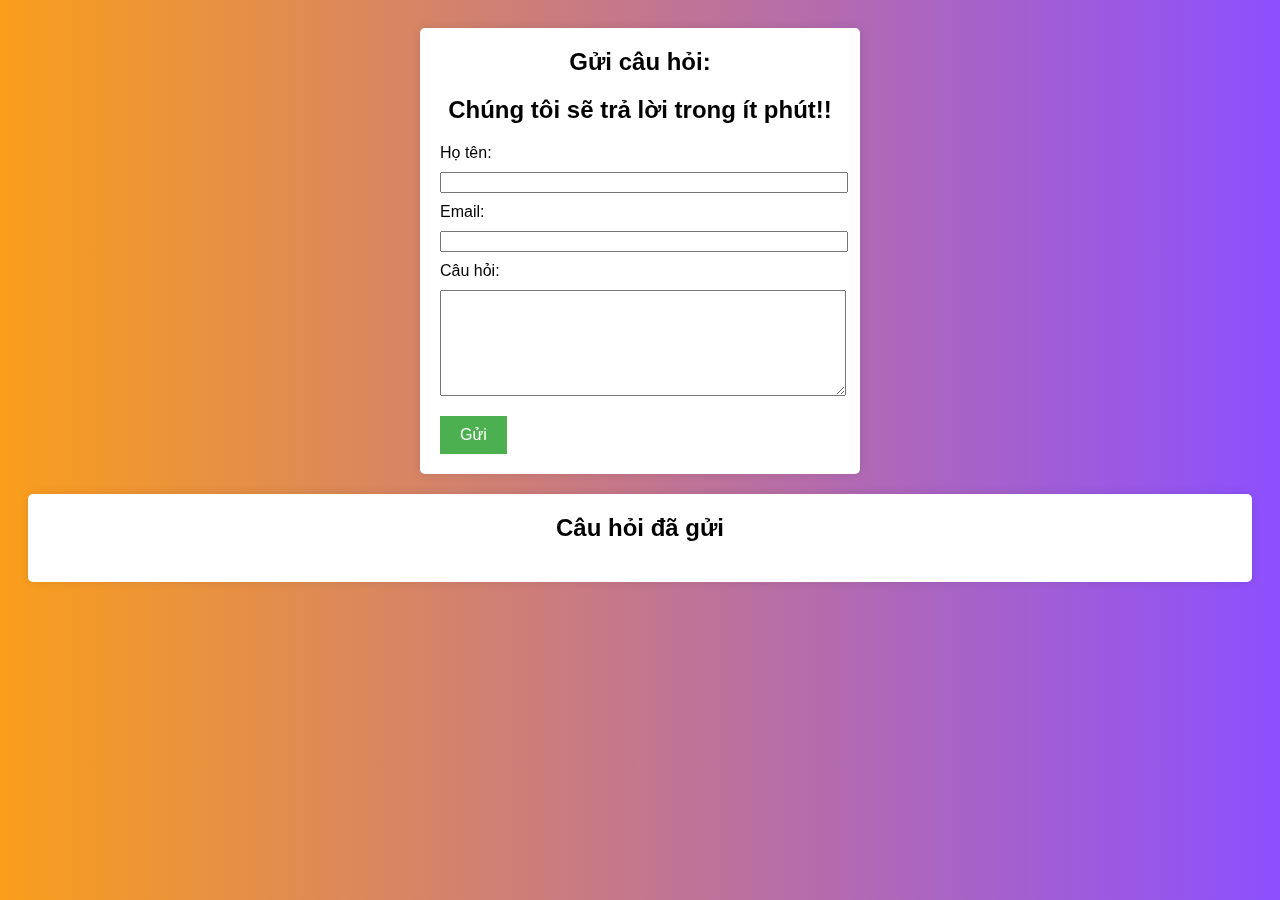
<file: contract.html>
<!DOCTYPE html>
<html lang="en">
<head>
    <meta charset="UTF-8">
    <meta http-equiv="X-UA-Compatible" content="IE=edge">
    <meta name="viewport" content="width=device-width, initial-scale=1.0">
    <title>Document</title>
    <link rel="stylesheet" href="contract.css">
    <link rel="icon" type="image/png" href="img/favicon.png">
</head>
<body>
    <div id="brg"></div>
    <div class="form-container">
        <h2>Gửi câu hỏi:</h2>
        <h2>Chúng tôi sẽ trả lời trong ít phút!!</h2>
        <form id="contact-form">
            <label for="name">Họ tên:</label>
            <input type="text" id="name" name="name" required>

            <label for="email">Email:</label>
            <input type="email" id="email" name="email" required>

            <label for="question">Câu hỏi:</label>
 
            <datalist id="question-suggestions">
              <option value="Giải thích thêm về sản phẩm/dịch vụ của bạn?"></option>
              <option value="Thời gian giao hàng ước tính là bao lâu?"></option>
              <option value="Liên hệ với bộ phận hỗ trợ khách hàng của bạn như thế nào?"></option>
              <option value="Thay đổi/chỉnh sửa đơn hàng sau khi đã đặt hàng?"></option>
              <option value="Chính sách đổi trả hàng của bạn như thế nào?"></option>
              <option value="Theo dõi đơn hàng của tôi như thế nào?"></option>
              <option value="Thông tin về chính sách bảo mật?"></option>
              <option value="Có chương trình khuyến mãi hoặc phiếu giảm giá nào hiện đang diễn ra không?"></option>
            </datalist>
            <textarea id="question" name="question" required list="question-suggestions"></textarea>
            

            <button type="submit">Gửi</button>
        </form>
    </div>

    <div class="question-list">
        <h2>Câu hỏi đã gửi</h2>
        <div id="question-container"></div>
    </div>
    <script src="contract.js"></script>
</body>
</html>
</file>
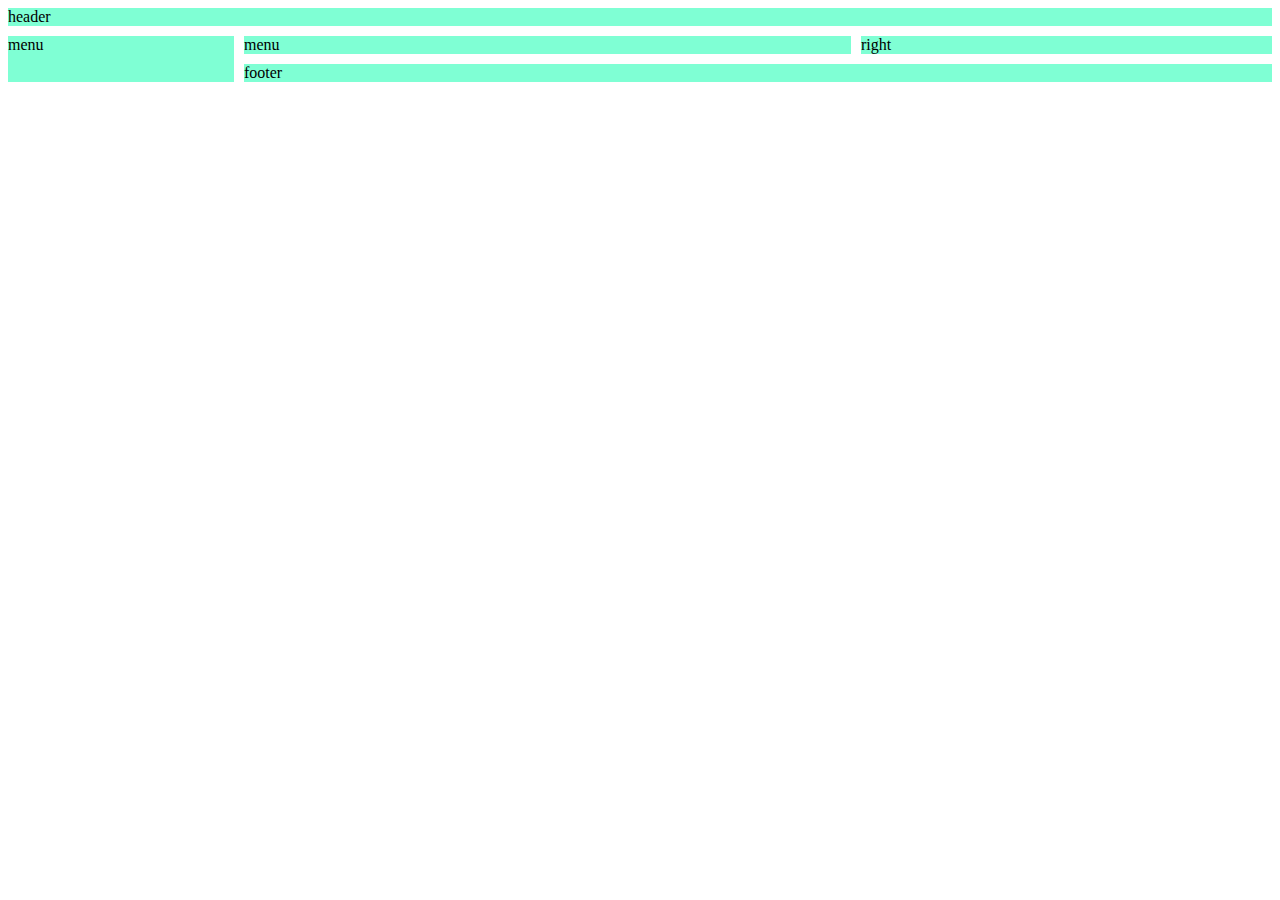
<file: test.html>
<!DOCTYPE html>
<html lang="en">
<head>
  <meta charset="UTF-8">
  <meta http-equiv="X-UA-Compatible" content="IE=edge">
  <meta name="viewport" content="width=device-width, initial-scale=1.0">
  <title>Document</title>
  <link rel="stylesheet" href="test.css">
</head>
<body>
<div class="container">
  <div class="item1">header</div>
  <div class="item2">menu</div>
  <div class="item3">menu</div>
  <div class="item4">right</div>
  <div class="item5">footer</footer></div>
  
</div>
  
</body>
</html>
</file>
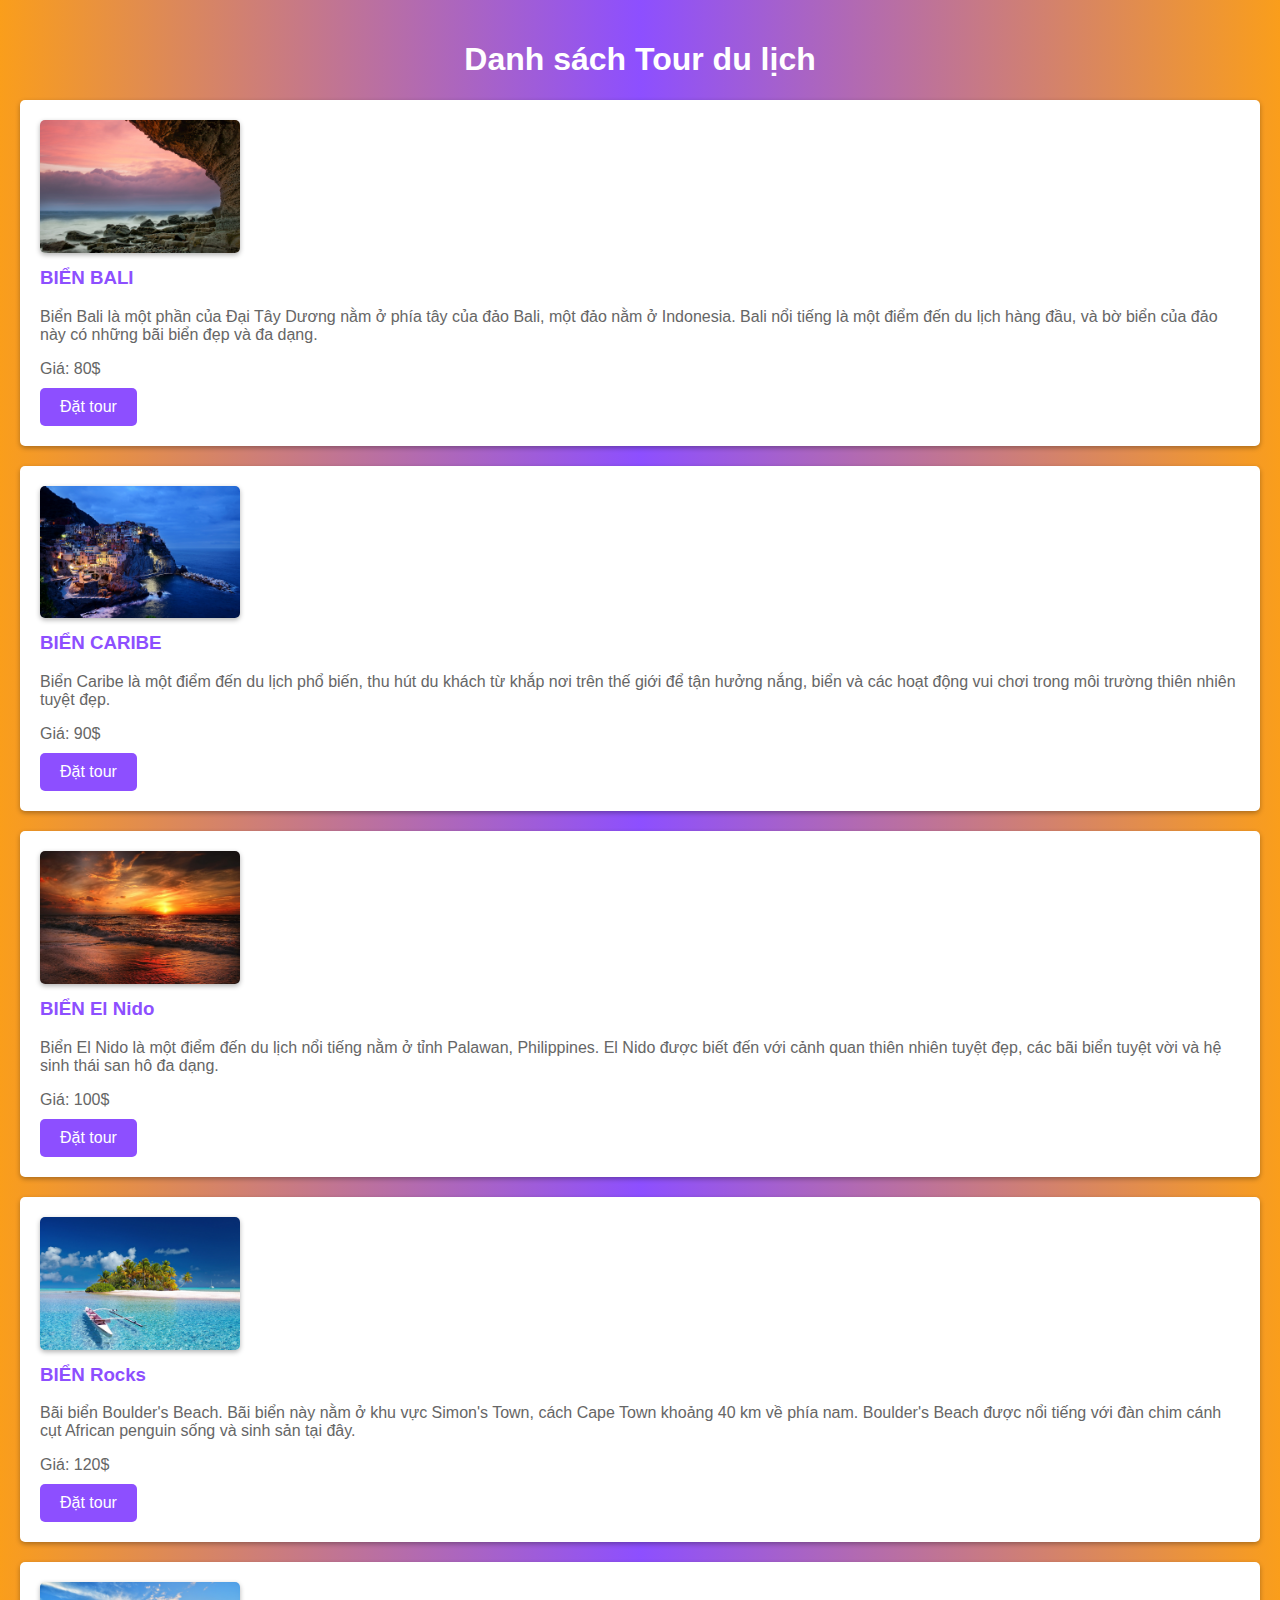
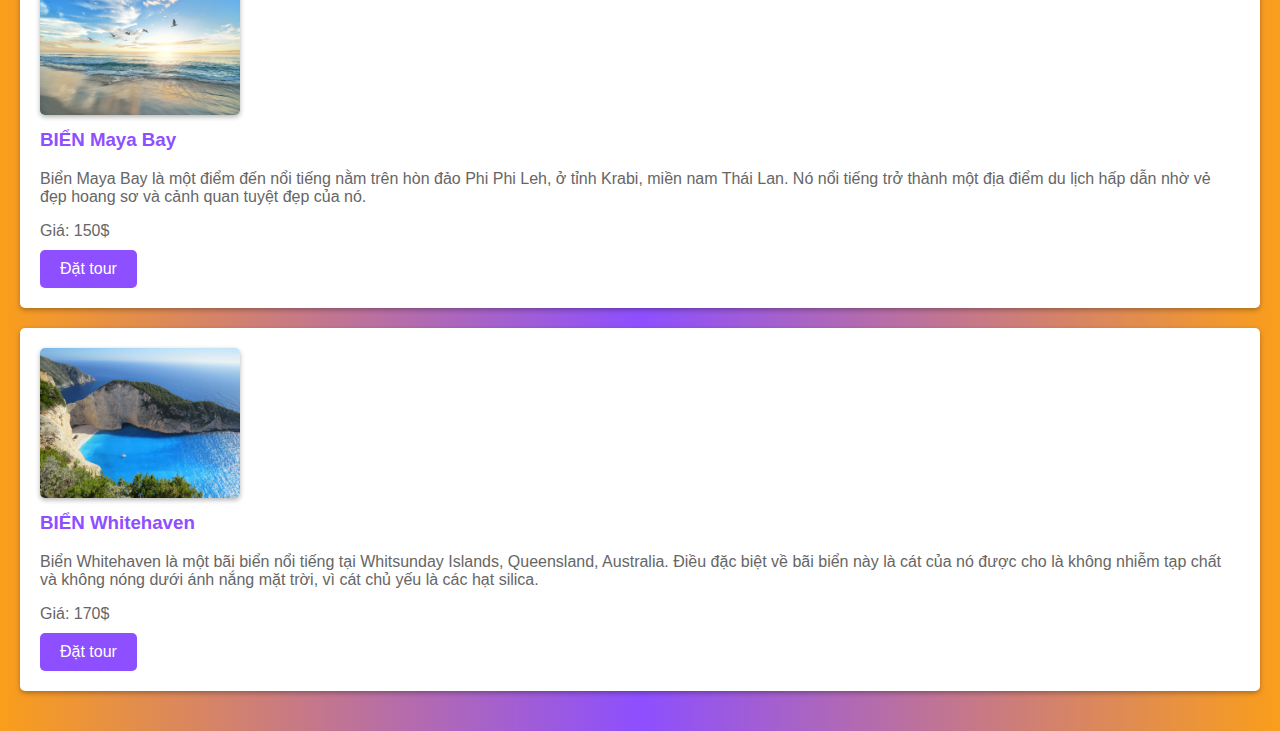
<file: tour.html>
<!DOCTYPE html>
<html lang="en">
<head>
    <meta charset="UTF-8">
    <meta http-equiv="X-UA-Compatible" content="IE=edge">
    <meta name="viewport" content="width=device-width, initial-scale=1.0">
    <title>Document</title>
    <link rel="stylesheet" href="tour.css">
    <link rel="icon" type="image/png" href="img/favicon.png">
</head>
<body>
    
    <h1>Danh sách Tour du lịch</h1>

    <div id="tour-list"></div>
  
    
</body>
<script src="tour.js"></script>
</html>
</file>
<file: themify-icons/demo-files/demo.css>
body {
	font: normal 1em/1.5em Arial, Helvetica, sans-serif;
	max-width: 90%;
	margin: 30px auto 0;
}
h1, h3 {
	font-weight: normal;
}
h3 {
	font-size: 1.4;
	text-transform: uppercase;
	letter-spacing: 1px;
}

.icon-section {
	margin: 0 0 3em;
	clear: both;
	overflow: hidden;
}
.icon-container {
	width: 240px; 
	padding: .7em 0;
	float: left; 
	position: relative;
	text-align: left;
}
.icon-container [class^="ti-"], 
.icon-container [class*=" ti-"] {
	color: #000;
	position: absolute;
	margin-top: 3px;
	transition: .3s;
}
.icon-container:hover [class^="ti-"],
.icon-container:hover [class*=" ti-"] {
	font-size: 2.2em;
	margin-top: -5px;
}
.icon-container:hover .icon-name {
	color: #000;
}
.icon-name {
	color: #aaa;
	margin-left: 35px;
	font-size: .8em;
	transition: .3s;
}
.icon-container:hover .icon-name {
	margin-left: 45px;
}
</file>
<file: themify-icons/themify-icons.css>
@font-face {
	font-family: 'themify';
	src:url('fonts/themify.eot?-fvbane');
	src:url('fonts/themify.eot?#iefix-fvbane') format('embedded-opentype'),
		url('fonts/themify.woff?-fvbane') format('woff'),
		url('fonts/themify.ttf?-fvbane') format('truetype'),
		url('fonts/themify.svg?-fvbane#themify') format('svg');
	font-weight: normal;
	font-style: normal;
}

[class^="ti-"], [class*=" ti-"] {
	font-family: 'themify';
	speak: none;
	font-style: normal;
	font-weight: normal;
	font-variant: normal;
	text-transform: none;
	line-height: 1;

	/* Better Font Rendering =========== */
	-webkit-font-smoothing: antialiased;
	-moz-osx-font-smoothing: grayscale;
}

.ti-wand:before {
	content: "\e600";
}
.ti-volume:before {
	content: "\e601";
}
.ti-user:before {
	content: "\e602";
}
.ti-unlock:before {
	content: "\e603";
}
.ti-unlink:before {
	content: "\e604";
}
.ti-trash:before {
	content: "\e605";
}
.ti-thought:before {
	content: "\e606";
}
.ti-target:before {
	content: "\e607";
}
.ti-tag:before {
	content: "\e608";
}
.ti-tablet:before {
	content: "\e609";
}
.ti-star:before {
	content: "\e60a";
}
.ti-spray:before {
	content: "\e60b";
}
.ti-signal:before {
	content: "\e60c";
}
.ti-shopping-cart:before {
	content: "\e60d";
}
.ti-shopping-cart-full:before {
	content: "\e60e";
}
.ti-settings:before {
	content: "\e60f";
}
.ti-search:before {
	content: "\e610";
}
.ti-zoom-in:before {
	content: "\e611";
}
.ti-zoom-out:before {
	content: "\e612";
}
.ti-cut:before {
	content: "\e613";
}
.ti-ruler:before {
	content: "\e614";
}
.ti-ruler-pencil:before {
	content: "\e615";
}
.ti-ruler-alt:before {
	content: "\e616";
}
.ti-bookmark:before {
	content: "\e617";
}
.ti-bookmark-alt:before {
	content: "\e618";
}
.ti-reload:before {
	content: "\e619";
}
.ti-plus:before {
	content: "\e61a";
}
.ti-pin:before {
	content: "\e61b";
}
.ti-pencil:before {
	content: "\e61c";
}
.ti-pencil-alt:before {
	content: "\e61d";
}
.ti-paint-roller:before {
	content: "\e61e";
}
.ti-paint-bucket:before {
	content: "\e61f";
}
.ti-na:before {
	content: "\e620";
}
.ti-mobile:before {
	content: "\e621";
}
.ti-minus:before {
	content: "\e622";
}
.ti-medall:before {
	content: "\e623";
}
.ti-medall-alt:before {
	content: "\e624";
}
.ti-marker:before {
	content: "\e625";
}
.ti-marker-alt:before {
	content: "\e626";
}
.ti-arrow-up:before {
	content: "\e627";
}
.ti-arrow-right:before {
	content: "\e628";
}
.ti-arrow-left:before {
	content: "\e629";
}
.ti-arrow-down:before {
	content: "\e62a";
}
.ti-lock:before {
	content: "\e62b";
}
.ti-location-arrow:before {
	content: "\e62c";
}
.ti-link:before {
	content: "\e62d";
}
.ti-layout:before {
	content: "\e62e";
}
.ti-layers:before {
	content: "\e62f";
}
.ti-layers-alt:before {
	content: "\e630";
}
.ti-key:before {
	content: "\e631";
}
.ti-import:before {
	content: "\e632";
}
.ti-image:before {
	content: "\e633";
}
.ti-heart:before {
	content: "\e634";
}
.ti-heart-broken:before {
	content: "\e635";
}
.ti-hand-stop:before {
	content: "\e636";
}
.ti-hand-open:before {
	content: "\e637";
}
.ti-hand-drag:before {
	content: "\e638";
}
.ti-folder:before {
	content: "\e639";
}
.ti-flag:before {
	content: "\e63a";
}
.ti-flag-alt:before {
	content: "\e63b";
}
.ti-flag-alt-2:before {
	content: "\e63c";
}
.ti-eye:before {
	content: "\e63d";
}
.ti-export:before {
	content: "\e63e";
}
.ti-exchange-vertical:before {
	content: "\e63f";
}
.ti-desktop:before {
	content: "\e640";
}
.ti-cup:before {
	content: "\e641";
}
.ti-crown:before {
	content: "\e642";
}
.ti-comments:before {
	content: "\e643";
}
.ti-comment:before {
	content: "\e644";
}
.ti-comment-alt:before {
	content: "\e645";
}
.ti-close:before {
	content: "\e646";
}
.ti-clip:before {
	content: "\e647";
}
.ti-angle-up:before {
	content: "\e648";
}
.ti-angle-right:before {
	content: "\e649";
}
.ti-angle-left:before {
	content: "\e64a";
}
.ti-angle-down:before {
	content: "\e64b";
}
.ti-check:before {
	content: "\e64c";
}
.ti-check-box:before {
	content: "\e64d";
}
.ti-camera:before {
	content: "\e64e";
}
.ti-announcement:before {
	content: "\e64f";
}
.ti-brush:before {
	content: "\e650";
}
.ti-briefcase:before {
	content: "\e651";
}
.ti-bolt:before {
	content: "\e652";
}
.ti-bolt-alt:before {
	content: "\e653";
}
.ti-blackboard:before {
	content: "\e654";
}
.ti-bag:before {
	content: "\e655";
}
.ti-move:before {
	content: "\e656";
}
.ti-arrows-vertical:before {
	content: "\e657";
}
.ti-arrows-horizontal:before {
	content: "\e658";
}
.ti-fullscreen:before {
	content: "\e659";
}
.ti-arrow-top-right:before {
	content: "\e65a";
}
.ti-arrow-top-left:before {
	content: "\e65b";
}
.ti-arrow-circle-up:before {
	content: "\e65c";
}
.ti-arrow-circle-right:before {
	content: "\e65d";
}
.ti-arrow-circle-left:before {
	content: "\e65e";
}
.ti-arrow-circle-down:before {
	content: "\e65f";
}
.ti-angle-double-up:before {
	content: "\e660";
}
.ti-angle-double-right:before {
	content: "\e661";
}
.ti-angle-double-left:before {
	content: "\e662";
}
.ti-angle-double-down:before {
	content: "\e663";
}
.ti-zip:before {
	content: "\e664";
}
.ti-world:before {
	content: "\e665";
}
.ti-wheelchair:before {
	content: "\e666";
}
.ti-view-list:before {
	content: "\e667";
}
.ti-view-list-alt:before {
	content: "\e668";
}
.ti-view-grid:before {
	content: "\e669";
}
.ti-uppercase:before {
	content: "\e66a";
}
.ti-upload:before {
	content: "\e66b";
}
.ti-underline:before {
	content: "\e66c";
}
.ti-truck:before {
	content: "\e66d";
}
.ti-timer:before {
	content: "\e66e";
}
.ti-ticket:before {
	content: "\e66f";
}
.ti-thumb-up:before {
	content: "\e670";
}
.ti-thumb-down:before {
	content: "\e671";
}
.ti-text:before {
	content: "\e672";
}
.ti-stats-up:before {
	content: "\e673";
}
.ti-stats-down:before {
	content: "\e674";
}
.ti-split-v:before {
	content: "\e675";
}
.ti-split-h:before {
	content: "\e676";
}
.ti-smallcap:before {
	content: "\e677";
}
.ti-shine:before {
	content: "\e678";
}
.ti-shift-right:before {
	content: "\e679";
}
.ti-shift-left:before {
	content: "\e67a";
}
.ti-shield:before {
	content: "\e67b";
}
.ti-notepad:before {
	content: "\e67c";
}
.ti-server:before {
	content: "\e67d";
}
.ti-quote-right:before {
	content: "\e67e";
}
.ti-quote-left:before {
	content: "\e67f";
}
.ti-pulse:before {
	content: "\e680";
}
.ti-printer:before {
	content: "\e681";
}
.ti-power-off:before {
	content: "\e682";
}
.ti-plug:before {
	content: "\e683";
}
.ti-pie-chart:before {
	content: "\e684";
}
.ti-paragraph:before {
	content: "\e685";
}
.ti-panel:before {
	content: "\e686";
}
.ti-package:before {
	content: "\e687";
}
.ti-music:before {
	content: "\e688";
}
.ti-music-alt:before {
	content: "\e689";
}
.ti-mouse:before {
	content: "\e68a";
}
.ti-mouse-alt:before {
	content: "\e68b";
}
.ti-money:before {
	content: "\e68c";
}
.ti-microphone:before {
	content: "\e68d";
}
.ti-menu:before {
	content: "\e68e";
}
.ti-menu-alt:before {
	content: "\e68f";
}
.ti-map:before {
	content: "\e690";
}
.ti-map-alt:before {
	content: "\e691";
}
.ti-loop:before {
	content: "\e692";
}
.ti-location-pin:before {
	content: "\e693";
}
.ti-list:before {
	content: "\e694";
}
.ti-light-bulb:before {
	content: "\e695";
}
.ti-Italic:before {
	content: "\e696";
}
.ti-info:before {
	content: "\e697";
}
.ti-infinite:before {
	content: "\e698";
}
.ti-id-badge:before {
	content: "\e699";
}
.ti-hummer:before {
	content: "\e69a";
}
.ti-home:before {
	content: "\e69b";
}
.ti-help:before {
	content: "\e69c";
}
.ti-headphone:before {
	content: "\e69d";
}
.ti-harddrives:before {
	content: "\e69e";
}
.ti-harddrive:before {
	content: "\e69f";
}
.ti-gift:before {
	content: "\e6a0";
}
.ti-game:before {
	content: "\e6a1";
}
.ti-filter:before {
	content: "\e6a2";
}
.ti-files:before {
	content: "\e6a3";
}
.ti-file:before {
	content: "\e6a4";
}
.ti-eraser:before {
	content: "\e6a5";
}
.ti-envelope:before {
	content: "\e6a6";
}
.ti-download:before {
	content: "\e6a7";
}
.ti-direction:before {
	content: "\e6a8";
}
.ti-direction-alt:before {
	content: "\e6a9";
}
.ti-dashboard:before {
	content: "\e6aa";
}
.ti-control-stop:before {
	content: "\e6ab";
}
.ti-control-shuffle:before {
	content: "\e6ac";
}
.ti-control-play:before {
	content: "\e6ad";
}
.ti-control-pause:before {
	content: "\e6ae";
}
.ti-control-forward:before {
	content: "\e6af";
}
.ti-control-backward:before {
	content: "\e6b0";
}
.ti-cloud:before {
	content: "\e6b1";
}
.ti-cloud-up:before {
	content: "\e6b2";
}
.ti-cloud-down:before {
	content: "\e6b3";
}
.ti-clipboard:before {
	content: "\e6b4";
}
.ti-car:before {
	content: "\e6b5";
}
.ti-calendar:before {
	content: "\e6b6";
}
.ti-book:before {
	content: "\e6b7";
}
.ti-bell:before {
	content: "\e6b8";
}
.ti-basketball:before {
	content: "\e6b9";
}
.ti-bar-chart:before {
	content: "\e6ba";
}
.ti-bar-chart-alt:before {
	content: "\e6bb";
}
.ti-back-right:before {
	content: "\e6bc";
}
.ti-back-left:before {
	content: "\e6bd";
}
.ti-arrows-corner:before {
	content: "\e6be";
}
.ti-archive:before {
	content: "\e6bf";
}
.ti-anchor:before {
	content: "\e6c0";
}
.ti-align-right:before {
	content: "\e6c1";
}
.ti-align-left:before {
	content: "\e6c2";
}
.ti-align-justify:before {
	content: "\e6c3";
}
.ti-align-center:before {
	content: "\e6c4";
}
.ti-alert:before {
	content: "\e6c5";
}
.ti-alarm-clock:before {
	content: "\e6c6";
}
.ti-agenda:before {
	content: "\e6c7";
}
.ti-write:before {
	content: "\e6c8";
}
.ti-window:before {
	content: "\e6c9";
}
.ti-widgetized:before {
	content: "\e6ca";
}
.ti-widget:before {
	content: "\e6cb";
}
.ti-widget-alt:before {
	content: "\e6cc";
}
.ti-wallet:before {
	content: "\e6cd";
}
.ti-video-clapper:before {
	content: "\e6ce";
}
.ti-video-camera:before {
	content: "\e6cf";
}
.ti-vector:before {
	content: "\e6d0";
}
.ti-themify-logo:before {
	content: "\e6d1";
}
.ti-themify-favicon:before {
	content: "\e6d2";
}
.ti-themify-favicon-alt:before {
	content: "\e6d3";
}
.ti-support:before {
	content: "\e6d4";
}
.ti-stamp:before {
	content: "\e6d5";
}
.ti-split-v-alt:before {
	content: "\e6d6";
}
.ti-slice:before {
	content: "\e6d7";
}
.ti-shortcode:before {
	content: "\e6d8";
}
.ti-shift-right-alt:before {
	content: "\e6d9";
}
.ti-shift-left-alt:before {
	content: "\e6da";
}
.ti-ruler-alt-2:before {
	content: "\e6db";
}
.ti-receipt:before {
	content: "\e6dc";
}
.ti-pin2:before {
	content: "\e6dd";
}
.ti-pin-alt:before {
	content: "\e6de";
}
.ti-pencil-alt2:before {
	content: "\e6df";
}
.ti-palette:before {
	content: "\e6e0";
}
.ti-more:before {
	content: "\e6e1";
}
.ti-more-alt:before {
	content: "\e6e2";
}
.ti-microphone-alt:before {
	content: "\e6e3";
}
.ti-magnet:before {
	content: "\e6e4";
}
.ti-line-double:before {
	content: "\e6e5";
}
.ti-line-dotted:before {
	content: "\e6e6";
}
.ti-line-dashed:before {
	content: "\e6e7";
}
.ti-layout-width-full:before {
	content: "\e6e8";
}
.ti-layout-width-default:before {
	content: "\e6e9";
}
.ti-layout-width-default-alt:before {
	content: "\e6ea";
}
.ti-layout-tab:before {
	content: "\e6eb";
}
.ti-layout-tab-window:before {
	content: "\e6ec";
}
.ti-layout-tab-v:before {
	content: "\e6ed";
}
.ti-layout-tab-min:before {
	content: "\e6ee";
}
.ti-layout-slider:before {
	content: "\e6ef";
}
.ti-layout-slider-alt:before {
	content: "\e6f0";
}
.ti-layout-sidebar-right:before {
	content: "\e6f1";
}
.ti-layout-sidebar-none:before {
	content: "\e6f2";
}
.ti-layout-sidebar-left:before {
	content: "\e6f3";
}
.ti-layout-placeholder:before {
	content: "\e6f4";
}
.ti-layout-menu:before {
	content: "\e6f5";
}
.ti-layout-menu-v:before {
	content: "\e6f6";
}
.ti-layout-menu-separated:before {
	content: "\e6f7";
}
.ti-layout-menu-full:before {
	content: "\e6f8";
}
.ti-layout-media-right-alt:before {
	content: "\e6f9";
}
.ti-layout-media-right:before {
	content: "\e6fa";
}
.ti-layout-media-overlay:before {
	content: "\e6fb";
}
.ti-layout-media-overlay-alt:before {
	content: "\e6fc";
}
.ti-layout-media-overlay-alt-2:before {
	content: "\e6fd";
}
.ti-layout-media-left-alt:before {
	content: "\e6fe";
}
.ti-layout-media-left:before {
	content: "\e6ff";
}
.ti-layout-media-center-alt:before {
	content: "\e700";
}
.ti-layout-media-center:before {
	content: "\e701";
}
.ti-layout-list-thumb:before {
	content: "\e702";
}
.ti-layout-list-thumb-alt:before {
	content: "\e703";
}
.ti-layout-list-post:before {
	content: "\e704";
}
.ti-layout-list-large-image:before {
	content: "\e705";
}
.ti-layout-line-solid:before {
	content: "\e706";
}
.ti-layout-grid4:before {
	content: "\e707";
}
.ti-layout-grid3:before {
	content: "\e708";
}
.ti-layout-grid2:before {
	content: "\e709";
}
.ti-layout-grid2-thumb:before {
	content: "\e70a";
}
.ti-layout-cta-right:before {
	content: "\e70b";
}
.ti-layout-cta-left:before {
	content: "\e70c";
}
.ti-layout-cta-center:before {
	content: "\e70d";
}
.ti-layout-cta-btn-right:before {
	content: "\e70e";
}
.ti-layout-cta-btn-left:before {
	content: "\e70f";
}
.ti-layout-column4:before {
	content: "\e710";
}
.ti-layout-column3:before {
	content: "\e711";
}
.ti-layout-column2:before {
	content: "\e712";
}
.ti-layout-accordion-separated:before {
	content: "\e713";
}
.ti-layout-accordion-merged:before {
	content: "\e714";
}
.ti-layout-accordion-list:before {
	content: "\e715";
}
.ti-ink-pen:before {
	content: "\e716";
}
.ti-info-alt:before {
	content: "\e717";
}
.ti-help-alt:before {
	content: "\e718";
}
.ti-headphone-alt:before {
	content: "\e719";
}
.ti-hand-point-up:before {
	content: "\e71a";
}
.ti-hand-point-right:before {
	content: "\e71b";
}
.ti-hand-point-left:before {
	content: "\e71c";
}
.ti-hand-point-down:before {
	content: "\e71d";
}
.ti-gallery:before {
	content: "\e71e";
}
.ti-face-smile:before {
	content: "\e71f";
}
.ti-face-sad:before {
	content: "\e720";
}
.ti-credit-card:before {
	content: "\e721";
}
.ti-control-skip-forward:before {
	content: "\e722";
}
.ti-control-skip-backward:before {
	content: "\e723";
}
.ti-control-record:before {
	content: "\e724";
}
.ti-control-eject:before {
	content: "\e725";
}
.ti-comments-smiley:before {
	content: "\e726";
}
.ti-brush-alt:before {
	content: "\e727";
}
.ti-youtube:before {
	content: "\e728";
}
.ti-vimeo:before {
	content: "\e729";
}
.ti-twitter:before {
	content: "\e72a";
}
.ti-time:before {
	content: "\e72b";
}
.ti-tumblr:before {
	content: "\e72c";
}
.ti-skype:before {
	content: "\e72d";
}
.ti-share:before {
	content: "\e72e";
}
.ti-share-alt:before {
	content: "\e72f";
}
.ti-rocket:before {
	content: "\e730";
}
.ti-pinterest:before {
	content: "\e731";
}
.ti-new-window:before {
	content: "\e732";
}
.ti-microsoft:before {
	content: "\e733";
}
.ti-list-ol:before {
	content: "\e734";
}
.ti-linkedin:before {
	content: "\e735";
}
.ti-layout-sidebar-2:before {
	content: "\e736";
}
.ti-layout-grid4-alt:before {
	content: "\e737";
}
.ti-layout-grid3-alt:before {
	content: "\e738";
}
.ti-layout-grid2-alt:before {
	content: "\e739";
}
.ti-layout-column4-alt:before {
	content: "\e73a";
}
.ti-layout-column3-alt:before {
	content: "\e73b";
}
.ti-layout-column2-alt:before {
	content: "\e73c";
}
.ti-instagram:before {
	content: "\e73d";
}
.ti-google:before {
	content: "\e73e";
}
.ti-github:before {
	content: "\e73f";
}
.ti-flickr:before {
	content: "\e740";
}
.ti-facebook:before {
	content: "\e741";
}
.ti-dropbox:before {
	content: "\e742";
}
.ti-dribbble:before {
	content: "\e743";
}
.ti-apple:before {
	content: "\e744";
}
.ti-android:before {
	content: "\e745";
}
.ti-save:before {
	content: "\e746";
}
.ti-save-alt:before {
	content: "\e747";
}
.ti-yahoo:before {
	content: "\e748";
}
.ti-wordpress:before {
	content: "\e749";
}
.ti-vimeo-alt:before {
	content: "\e74a";
}
.ti-twitter-alt:before {
	content: "\e74b";
}
.ti-tumblr-alt:before {
	content: "\e74c";
}
.ti-trello:before {
	content: "\e74d";
}
.ti-stack-overflow:before {
	content: "\e74e";
}
.ti-soundcloud:before {
	content: "\e74f";
}
.ti-sharethis:before {
	content: "\e750";
}
.ti-sharethis-alt:before {
	content: "\e751";
}
.ti-reddit:before {
	content: "\e752";
}
.ti-pinterest-alt:before {
	content: "\e753";
}
.ti-microsoft-alt:before {
	content: "\e754";
}
.ti-linux:before {
	content: "\e755";
}
.ti-jsfiddle:before {
	content: "\e756";
}
.ti-joomla:before {
	content: "\e757";
}
.ti-html5:before {
	content: "\e758";
}
.ti-flickr-alt:before {
	content: "\e759";
}
.ti-email:before {
	content: "\e75a";
}
.ti-drupal:before {
	content: "\e75b";
}
.ti-dropbox-alt:before {
	content: "\e75c";
}
.ti-css3:before {
	content: "\e75d";
}
.ti-rss:before {
	content: "\e75e";
}
.ti-rss-alt:before {
	content: "\e75f";
}
</file>
<file: themify-icons/ie7/ie7.css>
.ti-wand {
	*zoom: expression(this.runtimeStyle['zoom'] = '1', this.innerHTML = '&#xe600;');
}
.ti-volume {
	*zoom: expression(this.runtimeStyle['zoom'] = '1', this.innerHTML = '&#xe601;');
}
.ti-user {
	*zoom: expression(this.runtimeStyle['zoom'] = '1', this.innerHTML = '&#xe602;');
}
.ti-unlock {
	*zoom: expression(this.runtimeStyle['zoom'] = '1', this.innerHTML = '&#xe603;');
}
.ti-unlink {
	*zoom: expression(this.runtimeStyle['zoom'] = '1', this.innerHTML = '&#xe604;');
}
.ti-trash {
	*zoom: expression(this.runtimeStyle['zoom'] = '1', this.innerHTML = '&#xe605;');
}
.ti-thought {
	*zoom: expression(this.runtimeStyle['zoom'] = '1', this.innerHTML = '&#xe606;');
}
.ti-target {
	*zoom: expression(this.runtimeStyle['zoom'] = '1', this.innerHTML = '&#xe607;');
}
.ti-tag {
	*zoom: expression(this.runtimeStyle['zoom'] = '1', this.innerHTML = '&#xe608;');
}
.ti-tablet {
	*zoom: expression(this.runtimeStyle['zoom'] = '1', this.innerHTML = '&#xe609;');
}
.ti-star {
	*zoom: expression(this.runtimeStyle['zoom'] = '1', this.innerHTML = '&#xe60a;');
}
.ti-spray {
	*zoom: expression(this.runtimeStyle['zoom'] = '1', this.innerHTML = '&#xe60b;');
}
.ti-signal {
	*zoom: expression(this.runtimeStyle['zoom'] = '1', this.innerHTML = '&#xe60c;');
}
.ti-shopping-cart {
	*zoom: expression(this.runtimeStyle['zoom'] = '1', this.innerHTML = '&#xe60d;');
}
.ti-shopping-cart-full {
	*zoom: expression(this.runtimeStyle['zoom'] = '1', this.innerHTML = '&#xe60e;');
}
.ti-settings {
	*zoom: expression(this.runtimeStyle['zoom'] = '1', this.innerHTML = '&#xe60f;');
}
.ti-search {
	*zoom: expression(this.runtimeStyle['zoom'] = '1', this.innerHTML = '&#xe610;');
}
.ti-zoom-in {
	*zoom: expression(this.runtimeStyle['zoom'] = '1', this.innerHTML = '&#xe611;');
}
.ti-zoom-out {
	*zoom: expression(this.runtimeStyle['zoom'] = '1', this.innerHTML = '&#xe612;');
}
.ti-cut {
	*zoom: expression(this.runtimeStyle['zoom'] = '1', this.innerHTML = '&#xe613;');
}
.ti-ruler {
	*zoom: expression(this.runtimeStyle['zoom'] = '1', this.innerHTML = '&#xe614;');
}
.ti-ruler-pencil {
	*zoom: expression(this.runtimeStyle['zoom'] = '1', this.innerHTML = '&#xe615;');
}
.ti-ruler-alt {
	*zoom: expression(this.runtimeStyle['zoom'] = '1', this.innerHTML = '&#xe616;');
}
.ti-bookmark {
	*zoom: expression(this.runtimeStyle['zoom'] = '1', this.innerHTML = '&#xe617;');
}
.ti-bookmark-alt {
	*zoom: expression(this.runtimeStyle['zoom'] = '1', this.innerHTML = '&#xe618;');
}
.ti-reload {
	*zoom: expression(this.runtimeStyle['zoom'] = '1', this.innerHTML = '&#xe619;');
}
.ti-plus {
	*zoom: expression(this.runtimeStyle['zoom'] = '1', this.innerHTML = '&#xe61a;');
}
.ti-pin {
	*zoom: expression(this.runtimeStyle['zoom'] = '1', this.innerHTML = '&#xe61b;');
}
.ti-pencil {
	*zoom: expression(this.runtimeStyle['zoom'] = '1', this.innerHTML = '&#xe61c;');
}
.ti-pencil-alt {
	*zoom: expression(this.runtimeStyle['zoom'] = '1', this.innerHTML = '&#xe61d;');
}
.ti-paint-roller {
	*zoom: expression(this.runtimeStyle['zoom'] = '1', this.innerHTML = '&#xe61e;');
}
.ti-paint-bucket {
	*zoom: expression(this.runtimeStyle['zoom'] = '1', this.innerHTML = '&#xe61f;');
}
.ti-na {
	*zoom: expression(this.runtimeStyle['zoom'] = '1', this.innerHTML = '&#xe620;');
}
.ti-mobile {
	*zoom: expression(this.runtimeStyle['zoom'] = '1', this.innerHTML = '&#xe621;');
}
.ti-minus {
	*zoom: expression(this.runtimeStyle['zoom'] = '1', this.innerHTML = '&#xe622;');
}
.ti-medall {
	*zoom: expression(this.runtimeStyle['zoom'] = '1', this.innerHTML = '&#xe623;');
}
.ti-medall-alt {
	*zoom: expression(this.runtimeStyle['zoom'] = '1', this.innerHTML = '&#xe624;');
}
.ti-marker {
	*zoom: expression(this.runtimeStyle['zoom'] = '1', this.innerHTML = '&#xe625;');
}
.ti-marker-alt {
	*zoom: expression(this.runtimeStyle['zoom'] = '1', this.innerHTML = '&#xe626;');
}
.ti-arrow-up {
	*zoom: expression(this.runtimeStyle['zoom'] = '1', this.innerHTML = '&#xe627;');
}
.ti-arrow-right {
	*zoom: expression(this.runtimeStyle['zoom'] = '1', this.innerHTML = '&#xe628;');
}
.ti-arrow-left {
	*zoom: expression(this.runtimeStyle['zoom'] = '1', this.innerHTML = '&#xe629;');
}
.ti-arrow-down {
	*zoom: expression(this.runtimeStyle['zoom'] = '1', this.innerHTML = '&#xe62a;');
}
.ti-lock {
	*zoom: expression(this.runtimeStyle['zoom'] = '1', this.innerHTML = '&#xe62b;');
}
.ti-location-arrow {
	*zoom: expression(this.runtimeStyle['zoom'] = '1', this.innerHTML = '&#xe62c;');
}
.ti-link {
	*zoom: expression(this.runtimeStyle['zoom'] = '1', this.innerHTML = '&#xe62d;');
}
.ti-layout {
	*zoom: expression(this.runtimeStyle['zoom'] = '1', this.innerHTML = '&#xe62e;');
}
.ti-layers {
	*zoom: expression(this.runtimeStyle['zoom'] = '1', this.innerHTML = '&#xe62f;');
}
.ti-layers-alt {
	*zoom: expression(this.runtimeStyle['zoom'] = '1', this.innerHTML = '&#xe630;');
}
.ti-key {
	*zoom: expression(this.runtimeStyle['zoom'] = '1', this.innerHTML = '&#xe631;');
}
.ti-import {
	*zoom: expression(this.runtimeStyle['zoom'] = '1', this.innerHTML = '&#xe632;');
}
.ti-image {
	*zoom: expression(this.runtimeStyle['zoom'] = '1', this.innerHTML = '&#xe633;');
}
.ti-heart {
	*zoom: expression(this.runtimeStyle['zoom'] = '1', this.innerHTML = '&#xe634;');
}
.ti-heart-broken {
	*zoom: expression(this.runtimeStyle['zoom'] = '1', this.innerHTML = '&#xe635;');
}
.ti-hand-stop {
	*zoom: expression(this.runtimeStyle['zoom'] = '1', this.innerHTML = '&#xe636;');
}
.ti-hand-open {
	*zoom: expression(this.runtimeStyle['zoom'] = '1', this.innerHTML = '&#xe637;');
}
.ti-hand-drag {
	*zoom: expression(this.runtimeStyle['zoom'] = '1', this.innerHTML = '&#xe638;');
}
.ti-folder {
	*zoom: expression(this.runtimeStyle['zoom'] = '1', this.innerHTML = '&#xe639;');
}
.ti-flag {
	*zoom: expression(this.runtimeStyle['zoom'] = '1', this.innerHTML = '&#xe63a;');
}
.ti-flag-alt {
	*zoom: expression(this.runtimeStyle['zoom'] = '1', this.innerHTML = '&#xe63b;');
}
.ti-flag-alt-2 {
	*zoom: expression(this.runtimeStyle['zoom'] = '1', this.innerHTML = '&#xe63c;');
}
.ti-eye {
	*zoom: expression(this.runtimeStyle['zoom'] = '1', this.innerHTML = '&#xe63d;');
}
.ti-export {
	*zoom: expression(this.runtimeStyle['zoom'] = '1', this.innerHTML = '&#xe63e;');
}
.ti-exchange-vertical {
	*zoom: expression(this.runtimeStyle['zoom'] = '1', this.innerHTML = '&#xe63f;');
}
.ti-desktop {
	*zoom: expression(this.runtimeStyle['zoom'] = '1', this.innerHTML = '&#xe640;');
}
.ti-cup {
	*zoom: expression(this.runtimeStyle['zoom'] = '1', this.innerHTML = '&#xe641;');
}
.ti-crown {
	*zoom: expression(this.runtimeStyle['zoom'] = '1', this.innerHTML = '&#xe642;');
}
.ti-comments {
	*zoom: expression(this.runtimeStyle['zoom'] = '1', this.innerHTML = '&#xe643;');
}
.ti-comment {
	*zoom: expression(this.runtimeStyle['zoom'] = '1', this.innerHTML = '&#xe644;');
}
.ti-comment-alt {
	*zoom: expression(this.runtimeStyle['zoom'] = '1', this.innerHTML = '&#xe645;');
}
.ti-close {
	*zoom: expression(this.runtimeStyle['zoom'] = '1', this.innerHTML = '&#xe646;');
}
.ti-clip {
	*zoom: expression(this.runtimeStyle['zoom'] = '1', this.innerHTML = '&#xe647;');
}
.ti-angle-up {
	*zoom: expression(this.runtimeStyle['zoom'] = '1', this.innerHTML = '&#xe648;');
}
.ti-angle-right {
	*zoom: expression(this.runtimeStyle['zoom'] = '1', this.innerHTML = '&#xe649;');
}
.ti-angle-left {
	*zoom: expression(this.runtimeStyle['zoom'] = '1', this.innerHTML = '&#xe64a;');
}
.ti-angle-down {
	*zoom: expression(this.runtimeStyle['zoom'] = '1', this.innerHTML = '&#xe64b;');
}
.ti-check {
	*zoom: expression(this.runtimeStyle['zoom'] = '1', this.innerHTML = '&#xe64c;');
}
.ti-check-box {
	*zoom: expression(this.runtimeStyle['zoom'] = '1', this.innerHTML = '&#xe64d;');
}
.ti-camera {
	*zoom: expression(this.runtimeStyle['zoom'] = '1', this.innerHTML = '&#xe64e;');
}
.ti-announcement {
	*zoom: expression(this.runtimeStyle['zoom'] = '1', this.innerHTML = '&#xe64f;');
}
.ti-brush {
	*zoom: expression(this.runtimeStyle['zoom'] = '1', this.innerHTML = '&#xe650;');
}
.ti-briefcase {
	*zoom: expression(this.runtimeStyle['zoom'] = '1', this.innerHTML = '&#xe651;');
}
.ti-bolt {
	*zoom: expression(this.runtimeStyle['zoom'] = '1', this.innerHTML = '&#xe652;');
}
.ti-bolt-alt {
	*zoom: expression(this.runtimeStyle['zoom'] = '1', this.innerHTML = '&#xe653;');
}
.ti-blackboard {
	*zoom: expression(this.runtimeStyle['zoom'] = '1', this.innerHTML = '&#xe654;');
}
.ti-bag {
	*zoom: expression(this.runtimeStyle['zoom'] = '1', this.innerHTML = '&#xe655;');
}
.ti-move {
	*zoom: expression(this.runtimeStyle['zoom'] = '1', this.innerHTML = '&#xe656;');
}
.ti-arrows-vertical {
	*zoom: expression(this.runtimeStyle['zoom'] = '1', this.innerHTML = '&#xe657;');
}
.ti-arrows-horizontal {
	*zoom: expression(this.runtimeStyle['zoom'] = '1', this.innerHTML = '&#xe658;');
}
.ti-fullscreen {
	*zoom: expression(this.runtimeStyle['zoom'] = '1', this.innerHTML = '&#xe659;');
}
.ti-arrow-top-right {
	*zoom: expression(this.runtimeStyle['zoom'] = '1', this.innerHTML = '&#xe65a;');
}
.ti-arrow-top-left {
	*zoom: expression(this.runtimeStyle['zoom'] = '1', this.innerHTML = '&#xe65b;');
}
.ti-arrow-circle-up {
	*zoom: expression(this.runtimeStyle['zoom'] = '1', this.innerHTML = '&#xe65c;');
}
.ti-arrow-circle-right {
	*zoom: expression(this.runtimeStyle['zoom'] = '1', this.innerHTML = '&#xe65d;');
}
.ti-arrow-circle-left {
	*zoom: expression(this.runtimeStyle['zoom'] = '1', this.innerHTML = '&#xe65e;');
}
.ti-arrow-circle-down {
	*zoom: expression(this.runtimeStyle['zoom'] = '1', this.innerHTML = '&#xe65f;');
}
.ti-angle-double-up {
	*zoom: expression(this.runtimeStyle['zoom'] = '1', this.innerHTML = '&#xe660;');
}
.ti-angle-double-right {
	*zoom: expression(this.runtimeStyle['zoom'] = '1', this.innerHTML = '&#xe661;');
}
.ti-angle-double-left {
	*zoom: expression(this.runtimeStyle['zoom'] = '1', this.innerHTML = '&#xe662;');
}
.ti-angle-double-down {
	*zoom: expression(this.runtimeStyle['zoom'] = '1', this.innerHTML = '&#xe663;');
}
.ti-zip {
	*zoom: expression(this.runtimeStyle['zoom'] = '1', this.innerHTML = '&#xe664;');
}
.ti-world {
	*zoom: expression(this.runtimeStyle['zoom'] = '1', this.innerHTML = '&#xe665;');
}
.ti-wheelchair {
	*zoom: expression(this.runtimeStyle['zoom'] = '1', this.innerHTML = '&#xe666;');
}
.ti-view-list {
	*zoom: expression(this.runtimeStyle['zoom'] = '1', this.innerHTML = '&#xe667;');
}
.ti-view-list-alt {
	*zoom: expression(this.runtimeStyle['zoom'] = '1', this.innerHTML = '&#xe668;');
}
.ti-view-grid {
	*zoom: expression(this.runtimeStyle['zoom'] = '1', this.innerHTML = '&#xe669;');
}
.ti-uppercase {
	*zoom: expression(this.runtimeStyle['zoom'] = '1', this.innerHTML = '&#xe66a;');
}
.ti-upload {
	*zoom: expression(this.runtimeStyle['zoom'] = '1', this.innerHTML = '&#xe66b;');
}
.ti-underline {
	*zoom: expression(this.runtimeStyle['zoom'] = '1', this.innerHTML = '&#xe66c;');
}
.ti-truck {
	*zoom: expression(this.runtimeStyle['zoom'] = '1', this.innerHTML = '&#xe66d;');
}
.ti-timer {
	*zoom: expression(this.runtimeStyle['zoom'] = '1', this.innerHTML = '&#xe66e;');
}
.ti-ticket {
	*zoom: expression(this.runtimeStyle['zoom'] = '1', this.innerHTML = '&#xe66f;');
}
.ti-thumb-up {
	*zoom: expression(this.runtimeStyle['zoom'] = '1', this.innerHTML = '&#xe670;');
}
.ti-thumb-down {
	*zoom: expression(this.runtimeStyle['zoom'] = '1', this.innerHTML = '&#xe671;');
}
.ti-text {
	*zoom: expression(this.runtimeStyle['zoom'] = '1', this.innerHTML = '&#xe672;');
}
.ti-stats-up {
	*zoom: expression(this.runtimeStyle['zoom'] = '1', this.innerHTML = '&#xe673;');
}
.ti-stats-down {
	*zoom: expression(this.runtimeStyle['zoom'] = '1', this.innerHTML = '&#xe674;');
}
.ti-split-v {
	*zoom: expression(this.runtimeStyle['zoom'] = '1', this.innerHTML = '&#xe675;');
}
.ti-split-h {
	*zoom: expression(this.runtimeStyle['zoom'] = '1', this.innerHTML = '&#xe676;');
}
.ti-smallcap {
	*zoom: expression(this.runtimeStyle['zoom'] = '1', this.innerHTML = '&#xe677;');
}
.ti-shine {
	*zoom: expression(this.runtimeStyle['zoom'] = '1', this.innerHTML = '&#xe678;');
}
.ti-shift-right {
	*zoom: expression(this.runtimeStyle['zoom'] = '1', this.innerHTML = '&#xe679;');
}
.ti-shift-left {
	*zoom: expression(this.runtimeStyle['zoom'] = '1', this.innerHTML = '&#xe67a;');
}
.ti-shield {
	*zoom: expression(this.runtimeStyle['zoom'] = '1', this.innerHTML = '&#xe67b;');
}
.ti-notepad {
	*zoom: expression(this.runtimeStyle['zoom'] = '1', this.innerHTML = '&#xe67c;');
}
.ti-server {
	*zoom: expression(this.runtimeStyle['zoom'] = '1', this.innerHTML = '&#xe67d;');
}
.ti-quote-right {
	*zoom: expression(this.runtimeStyle['zoom'] = '1', this.innerHTML = '&#xe67e;');
}
.ti-quote-left {
	*zoom: expression(this.runtimeStyle['zoom'] = '1', this.innerHTML = '&#xe67f;');
}
.ti-pulse {
	*zoom: expression(this.runtimeStyle['zoom'] = '1', this.innerHTML = '&#xe680;');
}
.ti-printer {
	*zoom: expression(this.runtimeStyle['zoom'] = '1', this.innerHTML = '&#xe681;');
}
.ti-power-off {
	*zoom: expression(this.runtimeStyle['zoom'] = '1', this.innerHTML = '&#xe682;');
}
.ti-plug {
	*zoom: expression(this.runtimeStyle['zoom'] = '1', this.innerHTML = '&#xe683;');
}
.ti-pie-chart {
	*zoom: expression(this.runtimeStyle['zoom'] = '1', this.innerHTML = '&#xe684;');
}
.ti-paragraph {
	*zoom: expression(this.runtimeStyle['zoom'] = '1', this.innerHTML = '&#xe685;');
}
.ti-panel {
	*zoom: expression(this.runtimeStyle['zoom'] = '1', this.innerHTML = '&#xe686;');
}
.ti-package {
	*zoom: expression(this.runtimeStyle['zoom'] = '1', this.innerHTML = '&#xe687;');
}
.ti-music {
	*zoom: expression(this.runtimeStyle['zoom'] = '1', this.innerHTML = '&#xe688;');
}
.ti-music-alt {
	*zoom: expression(this.runtimeStyle['zoom'] = '1', this.innerHTML = '&#xe689;');
}
.ti-mouse {
	*zoom: expression(this.runtimeStyle['zoom'] = '1', this.innerHTML = '&#xe68a;');
}
.ti-mouse-alt {
	*zoom: expression(this.runtimeStyle['zoom'] = '1', this.innerHTML = '&#xe68b;');
}
.ti-money {
	*zoom: expression(this.runtimeStyle['zoom'] = '1', this.innerHTML = '&#xe68c;');
}
.ti-microphone {
	*zoom: expression(this.runtimeStyle['zoom'] = '1', this.innerHTML = '&#xe68d;');
}
.ti-menu {
	*zoom: expression(this.runtimeStyle['zoom'] = '1', this.innerHTML = '&#xe68e;');
}
.ti-menu-alt {
	*zoom: expression(this.runtimeStyle['zoom'] = '1', this.innerHTML = '&#xe68f;');
}
.ti-map {
	*zoom: expression(this.runtimeStyle['zoom'] = '1', this.innerHTML = '&#xe690;');
}
.ti-map-alt {
	*zoom: expression(this.runtimeStyle['zoom'] = '1', this.innerHTML = '&#xe691;');
}
.ti-loop {
	*zoom: expression(this.runtimeStyle['zoom'] = '1', this.innerHTML = '&#xe692;');
}
.ti-location-pin {
	*zoom: expression(this.runtimeStyle['zoom'] = '1', this.innerHTML = '&#xe693;');
}
.ti-list {
	*zoom: expression(this.runtimeStyle['zoom'] = '1', this.innerHTML = '&#xe694;');
}
.ti-light-bulb {
	*zoom: expression(this.runtimeStyle['zoom'] = '1', this.innerHTML = '&#xe695;');
}
.ti-Italic {
	*zoom: expression(this.runtimeStyle['zoom'] = '1', this.innerHTML = '&#xe696;');
}
.ti-info {
	*zoom: expression(this.runtimeStyle['zoom'] = '1', this.innerHTML = '&#xe697;');
}
.ti-infinite {
	*zoom: expression(this.runtimeStyle['zoom'] = '1', this.innerHTML = '&#xe698;');
}
.ti-id-badge {
	*zoom: expression(this.runtimeStyle['zoom'] = '1', this.innerHTML = '&#xe699;');
}
.ti-hummer {
	*zoom: expression(this.runtimeStyle['zoom'] = '1', this.innerHTML = '&#xe69a;');
}
.ti-home {
	*zoom: expression(this.runtimeStyle['zoom'] = '1', this.innerHTML = '&#xe69b;');
}
.ti-help {
	*zoom: expression(this.runtimeStyle['zoom'] = '1', this.innerHTML = '&#xe69c;');
}
.ti-headphone {
	*zoom: expression(this.runtimeStyle['zoom'] = '1', this.innerHTML = '&#xe69d;');
}
.ti-harddrives {
	*zoom: expression(this.runtimeStyle['zoom'] = '1', this.innerHTML = '&#xe69e;');
}
.ti-harddrive {
	*zoom: expression(this.runtimeStyle['zoom'] = '1', this.innerHTML = '&#xe69f;');
}
.ti-gift {
	*zoom: expression(this.runtimeStyle['zoom'] = '1', this.innerHTML = '&#xe6a0;');
}
.ti-game {
	*zoom: expression(this.runtimeStyle['zoom'] = '1', this.innerHTML = '&#xe6a1;');
}
.ti-filter {
	*zoom: expression(this.runtimeStyle['zoom'] = '1', this.innerHTML = '&#xe6a2;');
}
.ti-files {
	*zoom: expression(this.runtimeStyle['zoom'] = '1', this.innerHTML = '&#xe6a3;');
}
.ti-file {
	*zoom: expression(this.runtimeStyle['zoom'] = '1', this.innerHTML = '&#xe6a4;');
}
.ti-eraser {
	*zoom: expression(this.runtimeStyle['zoom'] = '1', this.innerHTML = '&#xe6a5;');
}
.ti-envelope {
	*zoom: expression(this.runtimeStyle['zoom'] = '1', this.innerHTML = '&#xe6a6;');
}
.ti-download {
	*zoom: expression(this.runtimeStyle['zoom'] = '1', this.innerHTML = '&#xe6a7;');
}
.ti-direction {
	*zoom: expression(this.runtimeStyle['zoom'] = '1', this.innerHTML = '&#xe6a8;');
}
.ti-direction-alt {
	*zoom: expression(this.runtimeStyle['zoom'] = '1', this.innerHTML = '&#xe6a9;');
}
.ti-dashboard {
	*zoom: expression(this.runtimeStyle['zoom'] = '1', this.innerHTML = '&#xe6aa;');
}
.ti-control-stop {
	*zoom: expression(this.runtimeStyle['zoom'] = '1', this.innerHTML = '&#xe6ab;');
}
.ti-control-shuffle {
	*zoom: expression(this.runtimeStyle['zoom'] = '1', this.innerHTML = '&#xe6ac;');
}
.ti-control-play {
	*zoom: expression(this.runtimeStyle['zoom'] = '1', this.innerHTML = '&#xe6ad;');
}
.ti-control-pause {
	*zoom: expression(this.runtimeStyle['zoom'] = '1', this.innerHTML = '&#xe6ae;');
}
.ti-control-forward {
	*zoom: expression(this.runtimeStyle['zoom'] = '1', this.innerHTML = '&#xe6af;');
}
.ti-control-backward {
	*zoom: expression(this.runtimeStyle['zoom'] = '1', this.innerHTML = '&#xe6b0;');
}
.ti-cloud {
	*zoom: expression(this.runtimeStyle['zoom'] = '1', this.innerHTML = '&#xe6b1;');
}
.ti-cloud-up {
	*zoom: expression(this.runtimeStyle['zoom'] = '1', this.innerHTML = '&#xe6b2;');
}
.ti-cloud-down {
	*zoom: expression(this.runtimeStyle['zoom'] = '1', this.innerHTML = '&#xe6b3;');
}
.ti-clipboard {
	*zoom: expression(this.runtimeStyle['zoom'] = '1', this.innerHTML = '&#xe6b4;');
}
.ti-car {
	*zoom: expression(this.runtimeStyle['zoom'] = '1', this.innerHTML = '&#xe6b5;');
}
.ti-calendar {
	*zoom: expression(this.runtimeStyle['zoom'] = '1', this.innerHTML = '&#xe6b6;');
}
.ti-book {
	*zoom: expression(this.runtimeStyle['zoom'] = '1', this.innerHTML = '&#xe6b7;');
}
.ti-bell {
	*zoom: expression(this.runtimeStyle['zoom'] = '1', this.innerHTML = '&#xe6b8;');
}
.ti-basketball {
	*zoom: expression(this.runtimeStyle['zoom'] = '1', this.innerHTML = '&#xe6b9;');
}
.ti-bar-chart {
	*zoom: expression(this.runtimeStyle['zoom'] = '1', this.innerHTML = '&#xe6ba;');
}
.ti-bar-chart-alt {
	*zoom: expression(this.runtimeStyle['zoom'] = '1', this.innerHTML = '&#xe6bb;');
}
.ti-back-right {
	*zoom: expression(this.runtimeStyle['zoom'] = '1', this.innerHTML = '&#xe6bc;');
}
.ti-back-left {
	*zoom: expression(this.runtimeStyle['zoom'] = '1', this.innerHTML = '&#xe6bd;');
}
.ti-arrows-corner {
	*zoom: expression(this.runtimeStyle['zoom'] = '1', this.innerHTML = '&#xe6be;');
}
.ti-archive {
	*zoom: expression(this.runtimeStyle['zoom'] = '1', this.innerHTML = '&#xe6bf;');
}
.ti-anchor {
	*zoom: expression(this.runtimeStyle['zoom'] = '1', this.innerHTML = '&#xe6c0;');
}
.ti-align-right {
	*zoom: expression(this.runtimeStyle['zoom'] = '1', this.innerHTML = '&#xe6c1;');
}
.ti-align-left {
	*zoom: expression(this.runtimeStyle['zoom'] = '1', this.innerHTML = '&#xe6c2;');
}
.ti-align-justify {
	*zoom: expression(this.runtimeStyle['zoom'] = '1', this.innerHTML = '&#xe6c3;');
}
.ti-align-center {
	*zoom: expression(this.runtimeStyle['zoom'] = '1', this.innerHTML = '&#xe6c4;');
}
.ti-alert {
	*zoom: expression(this.runtimeStyle['zoom'] = '1', this.innerHTML = '&#xe6c5;');
}
.ti-alarm-clock {
	*zoom: expression(this.runtimeStyle['zoom'] = '1', this.innerHTML = '&#xe6c6;');
}
.ti-agenda {
	*zoom: expression(this.runtimeStyle['zoom'] = '1', this.innerHTML = '&#xe6c7;');
}
.ti-write {
	*zoom: expression(this.runtimeStyle['zoom'] = '1', this.innerHTML = '&#xe6c8;');
}
.ti-window {
	*zoom: expression(this.runtimeStyle['zoom'] = '1', this.innerHTML = '&#xe6c9;');
}
.ti-widgetized {
	*zoom: expression(this.runtimeStyle['zoom'] = '1', this.innerHTML = '&#xe6ca;');
}
.ti-widget {
	*zoom: expression(this.runtimeStyle['zoom'] = '1', this.innerHTML = '&#xe6cb;');
}
.ti-widget-alt {
	*zoom: expression(this.runtimeStyle['zoom'] = '1', this.innerHTML = '&#xe6cc;');
}
.ti-wallet {
	*zoom: expression(this.runtimeStyle['zoom'] = '1', this.innerHTML = '&#xe6cd;');
}
.ti-video-clapper {
	*zoom: expression(this.runtimeStyle['zoom'] = '1', this.innerHTML = '&#xe6ce;');
}
.ti-video-camera {
	*zoom: expression(this.runtimeStyle['zoom'] = '1', this.innerHTML = '&#xe6cf;');
}
.ti-vector {
	*zoom: expression(this.runtimeStyle['zoom'] = '1', this.innerHTML = '&#xe6d0;');
}
.ti-themify-logo {
	*zoom: expression(this.runtimeStyle['zoom'] = '1', this.innerHTML = '&#xe6d1;');
}
.ti-themify-favicon {
	*zoom: expression(this.runtimeStyle['zoom'] = '1', this.innerHTML = '&#xe6d2;');
}
.ti-themify-favicon-alt {
	*zoom: expression(this.runtimeStyle['zoom'] = '1', this.innerHTML = '&#xe6d3;');
}
.ti-support {
	*zoom: expression(this.runtimeStyle['zoom'] = '1', this.innerHTML = '&#xe6d4;');
}
.ti-stamp {
	*zoom: expression(this.runtimeStyle['zoom'] = '1', this.innerHTML = '&#xe6d5;');
}
.ti-split-v-alt {
	*zoom: expression(this.runtimeStyle['zoom'] = '1', this.innerHTML = '&#xe6d6;');
}
.ti-slice {
	*zoom: expression(this.runtimeStyle['zoom'] = '1', this.innerHTML = '&#xe6d7;');
}
.ti-shortcode {
	*zoom: expression(this.runtimeStyle['zoom'] = '1', this.innerHTML = '&#xe6d8;');
}
.ti-shift-right-alt {
	*zoom: expression(this.runtimeStyle['zoom'] = '1', this.innerHTML = '&#xe6d9;');
}
.ti-shift-left-alt {
	*zoom: expression(this.runtimeStyle['zoom'] = '1', this.innerHTML = '&#xe6da;');
}
.ti-ruler-alt-2 {
	*zoom: expression(this.runtimeStyle['zoom'] = '1', this.innerHTML = '&#xe6db;');
}
.ti-receipt {
	*zoom: expression(this.runtimeStyle['zoom'] = '1', this.innerHTML = '&#xe6dc;');
}
.ti-pin2 {
	*zoom: expression(this.runtimeStyle['zoom'] = '1', this.innerHTML = '&#xe6dd;');
}
.ti-pin-alt {
	*zoom: expression(this.runtimeStyle['zoom'] = '1', this.innerHTML = '&#xe6de;');
}
.ti-pencil-alt2 {
	*zoom: expression(this.runtimeStyle['zoom'] = '1', this.innerHTML = '&#xe6df;');
}
.ti-palette {
	*zoom: expression(this.runtimeStyle['zoom'] = '1', this.innerHTML = '&#xe6e0;');
}
.ti-more {
	*zoom: expression(this.runtimeStyle['zoom'] = '1', this.innerHTML = '&#xe6e1;');
}
.ti-more-alt {
	*zoom: expression(this.runtimeStyle['zoom'] = '1', this.innerHTML = '&#xe6e2;');
}
.ti-microphone-alt {
	*zoom: expression(this.runtimeStyle['zoom'] = '1', this.innerHTML = '&#xe6e3;');
}
.ti-magnet {
	*zoom: expression(this.runtimeStyle['zoom'] = '1', this.innerHTML = '&#xe6e4;');
}
.ti-line-double {
	*zoom: expression(this.runtimeStyle['zoom'] = '1', this.innerHTML = '&#xe6e5;');
}
.ti-line-dotted {
	*zoom: expression(this.runtimeStyle['zoom'] = '1', this.innerHTML = '&#xe6e6;');
}
.ti-line-dashed {
	*zoom: expression(this.runtimeStyle['zoom'] = '1', this.innerHTML = '&#xe6e7;');
}
.ti-layout-width-full {
	*zoom: expression(this.runtimeStyle['zoom'] = '1', this.innerHTML = '&#xe6e8;');
}
.ti-layout-width-default {
	*zoom: expression(this.runtimeStyle['zoom'] = '1', this.innerHTML = '&#xe6e9;');
}
.ti-layout-width-default-alt {
	*zoom: expression(this.runtimeStyle['zoom'] = '1', this.innerHTML = '&#xe6ea;');
}
.ti-layout-tab {
	*zoom: expression(this.runtimeStyle['zoom'] = '1', this.innerHTML = '&#xe6eb;');
}
.ti-layout-tab-window {
	*zoom: expression(this.runtimeStyle['zoom'] = '1', this.innerHTML = '&#xe6ec;');
}
.ti-layout-tab-v {
	*zoom: expression(this.runtimeStyle['zoom'] = '1', this.innerHTML = '&#xe6ed;');
}
.ti-layout-tab-min {
	*zoom: expression(this.runtimeStyle['zoom'] = '1', this.innerHTML = '&#xe6ee;');
}
.ti-layout-slider {
	*zoom: expression(this.runtimeStyle['zoom'] = '1', this.innerHTML = '&#xe6ef;');
}
.ti-layout-slider-alt {
	*zoom: expression(this.runtimeStyle['zoom'] = '1', this.innerHTML = '&#xe6f0;');
}
.ti-layout-sidebar-right {
	*zoom: expression(this.runtimeStyle['zoom'] = '1', this.innerHTML = '&#xe6f1;');
}
.ti-layout-sidebar-none {
	*zoom: expression(this.runtimeStyle['zoom'] = '1', this.innerHTML = '&#xe6f2;');
}
.ti-layout-sidebar-left {
	*zoom: expression(this.runtimeStyle['zoom'] = '1', this.innerHTML = '&#xe6f3;');
}
.ti-layout-placeholder {
	*zoom: expression(this.runtimeStyle['zoom'] = '1', this.innerHTML = '&#xe6f4;');
}
.ti-layout-menu {
	*zoom: expression(this.runtimeStyle['zoom'] = '1', this.innerHTML = '&#xe6f5;');
}
.ti-layout-menu-v {
	*zoom: expression(this.runtimeStyle['zoom'] = '1', this.innerHTML = '&#xe6f6;');
}
.ti-layout-menu-separated {
	*zoom: expression(this.runtimeStyle['zoom'] = '1', this.innerHTML = '&#xe6f7;');
}
.ti-layout-menu-full {
	*zoom: expression(this.runtimeStyle['zoom'] = '1', this.innerHTML = '&#xe6f8;');
}
.ti-layout-media-right-alt {
	*zoom: expression(this.runtimeStyle['zoom'] = '1', this.innerHTML = '&#xe6f9;');
}
.ti-layout-media-right {
	*zoom: expression(this.runtimeStyle['zoom'] = '1', this.innerHTML = '&#xe6fa;');
}
.ti-layout-media-overlay {
	*zoom: expression(this.runtimeStyle['zoom'] = '1', this.innerHTML = '&#xe6fb;');
}
.ti-layout-media-overlay-alt {
	*zoom: expression(this.runtimeStyle['zoom'] = '1', this.innerHTML = '&#xe6fc;');
}
.ti-layout-media-overlay-alt-2 {
	*zoom: expression(this.runtimeStyle['zoom'] = '1', this.innerHTML = '&#xe6fd;');
}
.ti-layout-media-left-alt {
	*zoom: expression(this.runtimeStyle['zoom'] = '1', this.innerHTML = '&#xe6fe;');
}
.ti-layout-media-left {
	*zoom: expression(this.runtimeStyle['zoom'] = '1', this.innerHTML = '&#xe6ff;');
}
.ti-layout-media-center-alt {
	*zoom: expression(this.runtimeStyle['zoom'] = '1', this.innerHTML = '&#xe700;');
}
.ti-layout-media-center {
	*zoom: expression(this.runtimeStyle['zoom'] = '1', this.innerHTML = '&#xe701;');
}
.ti-layout-list-thumb {
	*zoom: expression(this.runtimeStyle['zoom'] = '1', this.innerHTML = '&#xe702;');
}
.ti-layout-list-thumb-alt {
	*zoom: expression(this.runtimeStyle['zoom'] = '1', this.innerHTML = '&#xe703;');
}
.ti-layout-list-post {
	*zoom: expression(this.runtimeStyle['zoom'] = '1', this.innerHTML = '&#xe704;');
}
.ti-layout-list-large-image {
	*zoom: expression(this.runtimeStyle['zoom'] = '1', this.innerHTML = '&#xe705;');
}
.ti-layout-line-solid {
	*zoom: expression(this.runtimeStyle['zoom'] = '1', this.innerHTML = '&#xe706;');
}
.ti-layout-grid4 {
	*zoom: expression(this.runtimeStyle['zoom'] = '1', this.innerHTML = '&#xe707;');
}
.ti-layout-grid3 {
	*zoom: expression(this.runtimeStyle['zoom'] = '1', this.innerHTML = '&#xe708;');
}
.ti-layout-grid2 {
	*zoom: expression(this.runtimeStyle['zoom'] = '1', this.innerHTML = '&#xe709;');
}
.ti-layout-grid2-thumb {
	*zoom: expression(this.runtimeStyle['zoom'] = '1', this.innerHTML = '&#xe70a;');
}
.ti-layout-cta-right {
	*zoom: expression(this.runtimeStyle['zoom'] = '1', this.innerHTML = '&#xe70b;');
}
.ti-layout-cta-left {
	*zoom: expression(this.runtimeStyle['zoom'] = '1', this.innerHTML = '&#xe70c;');
}
.ti-layout-cta-center {
	*zoom: expression(this.runtimeStyle['zoom'] = '1', this.innerHTML = '&#xe70d;');
}
.ti-layout-cta-btn-right {
	*zoom: expression(this.runtimeStyle['zoom'] = '1', this.innerHTML = '&#xe70e;');
}
.ti-layout-cta-btn-left {
	*zoom: expression(this.runtimeStyle['zoom'] = '1', this.innerHTML = '&#xe70f;');
}
.ti-layout-column4 {
	*zoom: expression(this.runtimeStyle['zoom'] = '1', this.innerHTML = '&#xe710;');
}
.ti-layout-column3 {
	*zoom: expression(this.runtimeStyle['zoom'] = '1', this.innerHTML = '&#xe711;');
}
.ti-layout-column2 {
	*zoom: expression(this.runtimeStyle['zoom'] = '1', this.innerHTML = '&#xe712;');
}
.ti-layout-accordion-separated {
	*zoom: expression(this.runtimeStyle['zoom'] = '1', this.innerHTML = '&#xe713;');
}
.ti-layout-accordion-merged {
	*zoom: expression(this.runtimeStyle['zoom'] = '1', this.innerHTML = '&#xe714;');
}
.ti-layout-accordion-list {
	*zoom: expression(this.runtimeStyle['zoom'] = '1', this.innerHTML = '&#xe715;');
}
.ti-ink-pen {
	*zoom: expression(this.runtimeStyle['zoom'] = '1', this.innerHTML = '&#xe716;');
}
.ti-info-alt {
	*zoom: expression(this.runtimeStyle['zoom'] = '1', this.innerHTML = '&#xe717;');
}
.ti-help-alt {
	*zoom: expression(this.runtimeStyle['zoom'] = '1', this.innerHTML = '&#xe718;');
}
.ti-headphone-alt {
	*zoom: expression(this.runtimeStyle['zoom'] = '1', this.innerHTML = '&#xe719;');
}
.ti-hand-point-up {
	*zoom: expression(this.runtimeStyle['zoom'] = '1', this.innerHTML = '&#xe71a;');
}
.ti-hand-point-right {
	*zoom: expression(this.runtimeStyle['zoom'] = '1', this.innerHTML = '&#xe71b;');
}
.ti-hand-point-left {
	*zoom: expression(this.runtimeStyle['zoom'] = '1', this.innerHTML = '&#xe71c;');
}
.ti-hand-point-down {
	*zoom: expression(this.runtimeStyle['zoom'] = '1', this.innerHTML = '&#xe71d;');
}
.ti-gallery {
	*zoom: expression(this.runtimeStyle['zoom'] = '1', this.innerHTML = '&#xe71e;');
}
.ti-face-smile {
	*zoom: expression(this.runtimeStyle['zoom'] = '1', this.innerHTML = '&#xe71f;');
}
.ti-face-sad {
	*zoom: expression(this.runtimeStyle['zoom'] = '1', this.innerHTML = '&#xe720;');
}
.ti-credit-card {
	*zoom: expression(this.runtimeStyle['zoom'] = '1', this.innerHTML = '&#xe721;');
}
.ti-control-skip-forward {
	*zoom: expression(this.runtimeStyle['zoom'] = '1', this.innerHTML = '&#xe722;');
}
.ti-control-skip-backward {
	*zoom: expression(this.runtimeStyle['zoom'] = '1', this.innerHTML = '&#xe723;');
}
.ti-control-record {
	*zoom: expression(this.runtimeStyle['zoom'] = '1', this.innerHTML = '&#xe724;');
}
.ti-control-eject {
	*zoom: expression(this.runtimeStyle['zoom'] = '1', this.innerHTML = '&#xe725;');
}
.ti-comments-smiley {
	*zoom: expression(this.runtimeStyle['zoom'] = '1', this.innerHTML = '&#xe726;');
}
.ti-brush-alt {
	*zoom: expression(this.runtimeStyle['zoom'] = '1', this.innerHTML = '&#xe727;');
}
.ti-youtube {
	*zoom: expression(this.runtimeStyle['zoom'] = '1', this.innerHTML = '&#xe728;');
}
.ti-vimeo {
	*zoom: expression(this.runtimeStyle['zoom'] = '1', this.innerHTML = '&#xe729;');
}
.ti-twitter {
	*zoom: expression(this.runtimeStyle['zoom'] = '1', this.innerHTML = '&#xe72a;');
}
.ti-time {
	*zoom: expression(this.runtimeStyle['zoom'] = '1', this.innerHTML = '&#xe72b;');
}
.ti-tumblr {
	*zoom: expression(this.runtimeStyle['zoom'] = '1', this.innerHTML = '&#xe72c;');
}
.ti-skype {
	*zoom: expression(this.runtimeStyle['zoom'] = '1', this.innerHTML = '&#xe72d;');
}
.ti-share {
	*zoom: expression(this.runtimeStyle['zoom'] = '1', this.innerHTML = '&#xe72e;');
}
.ti-share-alt {
	*zoom: expression(this.runtimeStyle['zoom'] = '1', this.innerHTML = '&#xe72f;');
}
.ti-rocket {
	*zoom: expression(this.runtimeStyle['zoom'] = '1', this.innerHTML = '&#xe730;');
}
.ti-pinterest {
	*zoom: expression(this.runtimeStyle['zoom'] = '1', this.innerHTML = '&#xe731;');
}
.ti-new-window {
	*zoom: expression(this.runtimeStyle['zoom'] = '1', this.innerHTML = '&#xe732;');
}
.ti-microsoft {
	*zoom: expression(this.runtimeStyle['zoom'] = '1', this.innerHTML = '&#xe733;');
}
.ti-list-ol {
	*zoom: expression(this.runtimeStyle['zoom'] = '1', this.innerHTML = '&#xe734;');
}
.ti-linkedin {
	*zoom: expression(this.runtimeStyle['zoom'] = '1', this.innerHTML = '&#xe735;');
}
.ti-layout-sidebar-2 {
	*zoom: expression(this.runtimeStyle['zoom'] = '1', this.innerHTML = '&#xe736;');
}
.ti-layout-grid4-alt {
	*zoom: expression(this.runtimeStyle['zoom'] = '1', this.innerHTML = '&#xe737;');
}
.ti-layout-grid3-alt {
	*zoom: expression(this.runtimeStyle['zoom'] = '1', this.innerHTML = '&#xe738;');
}
.ti-layout-grid2-alt {
	*zoom: expression(this.runtimeStyle['zoom'] = '1', this.innerHTML = '&#xe739;');
}
.ti-layout-column4-alt {
	*zoom: expression(this.runtimeStyle['zoom'] = '1', this.innerHTML = '&#xe73a;');
}
.ti-layout-column3-alt {
	*zoom: expression(this.runtimeStyle['zoom'] = '1', this.innerHTML = '&#xe73b;');
}
.ti-layout-column2-alt {
	*zoom: expression(this.runtimeStyle['zoom'] = '1', this.innerHTML = '&#xe73c;');
}
.ti-instagram {
	*zoom: expression(this.runtimeStyle['zoom'] = '1', this.innerHTML = '&#xe73d;');
}
.ti-google {
	*zoom: expression(this.runtimeStyle['zoom'] = '1', this.innerHTML = '&#xe73e;');
}
.ti-github {
	*zoom: expression(this.runtimeStyle['zoom'] = '1', this.innerHTML = '&#xe73f;');
}
.ti-flickr {
	*zoom: expression(this.runtimeStyle['zoom'] = '1', this.innerHTML = '&#xe740;');
}
.ti-facebook {
	*zoom: expression(this.runtimeStyle['zoom'] = '1', this.innerHTML = '&#xe741;');
}
.ti-dropbox {
	*zoom: expression(this.runtimeStyle['zoom'] = '1', this.innerHTML = '&#xe742;');
}
.ti-dribbble {
	*zoom: expression(this.runtimeStyle['zoom'] = '1', this.innerHTML = '&#xe743;');
}
.ti-apple {
	*zoom: expression(this.runtimeStyle['zoom'] = '1', this.innerHTML = '&#xe744;');
}
.ti-android {
	*zoom: expression(this.runtimeStyle['zoom'] = '1', this.innerHTML = '&#xe745;');
}
.ti-save {
	*zoom: expression(this.runtimeStyle['zoom'] = '1', this.innerHTML = '&#xe746;');
}
.ti-save-alt {
	*zoom: expression(this.runtimeStyle['zoom'] = '1', this.innerHTML = '&#xe747;');
}
.ti-yahoo {
	*zoom: expression(this.runtimeStyle['zoom'] = '1', this.innerHTML = '&#xe748;');
}
.ti-wordpress {
	*zoom: expression(this.runtimeStyle['zoom'] = '1', this.innerHTML = '&#xe749;');
}
.ti-vimeo-alt {
	*zoom: expression(this.runtimeStyle['zoom'] = '1', this.innerHTML = '&#xe74a;');
}
.ti-twitter-alt {
	*zoom: expression(this.runtimeStyle['zoom'] = '1', this.innerHTML = '&#xe74b;');
}
.ti-tumblr-alt {
	*zoom: expression(this.runtimeStyle['zoom'] = '1', this.innerHTML = '&#xe74c;');
}
.ti-trello {
	*zoom: expression(this.runtimeStyle['zoom'] = '1', this.innerHTML = '&#xe74d;');
}
.ti-stack-overflow {
	*zoom: expression(this.runtimeStyle['zoom'] = '1', this.innerHTML = '&#xe74e;');
}
.ti-soundcloud {
	*zoom: expression(this.runtimeStyle['zoom'] = '1', this.innerHTML = '&#xe74f;');
}
.ti-sharethis {
	*zoom: expression(this.runtimeStyle['zoom'] = '1', this.innerHTML = '&#xe750;');
}
.ti-sharethis-alt {
	*zoom: expression(this.runtimeStyle['zoom'] = '1', this.innerHTML = '&#xe751;');
}
.ti-reddit {
	*zoom: expression(this.runtimeStyle['zoom'] = '1', this.innerHTML = '&#xe752;');
}
.ti-pinterest-alt {
	*zoom: expression(this.runtimeStyle['zoom'] = '1', this.innerHTML = '&#xe753;');
}
.ti-microsoft-alt {
	*zoom: expression(this.runtimeStyle['zoom'] = '1', this.innerHTML = '&#xe754;');
}
.ti-linux {
	*zoom: expression(this.runtimeStyle['zoom'] = '1', this.innerHTML = '&#xe755;');
}
.ti-jsfiddle {
	*zoom: expression(this.runtimeStyle['zoom'] = '1', this.innerHTML = '&#xe756;');
}
.ti-joomla {
	*zoom: expression(this.runtimeStyle['zoom'] = '1', this.innerHTML = '&#xe757;');
}
.ti-html5 {
	*zoom: expression(this.runtimeStyle['zoom'] = '1', this.innerHTML = '&#xe758;');
}
.ti-flickr-alt {
	*zoom: expression(this.runtimeStyle['zoom'] = '1', this.innerHTML = '&#xe759;');
}
.ti-email {
	*zoom: expression(this.runtimeStyle['zoom'] = '1', this.innerHTML = '&#xe75a;');
}
.ti-drupal {
	*zoom: expression(this.runtimeStyle['zoom'] = '1', this.innerHTML = '&#xe75b;');
}
.ti-dropbox-alt {
	*zoom: expression(this.runtimeStyle['zoom'] = '1', this.innerHTML = '&#xe75c;');
}
.ti-css3 {
	*zoom: expression(this.runtimeStyle['zoom'] = '1', this.innerHTML = '&#xe75d;');
}
.ti-rss {
	*zoom: expression(this.runtimeStyle['zoom'] = '1', this.innerHTML = '&#xe75e;');
}
.ti-rss-alt {
	*zoom: expression(this.runtimeStyle['zoom'] = '1', this.innerHTML = '&#xe75f;');
}
</file>
<file: contract.css>
body {
  font-family: Arial, sans-serif;
  padding: 20px;
}
#brg {
  width: 100%;
  height: 100vh;
  position: fixed;
  top: 0;
  left: 0;
  background-image: linear-gradient(to right, #fa9e1b, #8d4fff);
  animation: gradientChange 30s infinite;
  transition: background-color 3s ease-in-out;
  z-index: -1;
  will-change: transform;
}

@keyframes gradientChange {
  0% {
    background-position: 0% 50%;
  }
  50% {
    background-position: 100% 50%;
  }
  100% {
    background-position: 0% 50%;
  }
}

h1 {
  text-align: center;
  color: #fff;
}

.form-container {
  max-width: 400px;
  margin: 0 auto;
  background-color: #fff;
  padding: 20px;
  border-radius: 5px;
  box-shadow: 0 0 10px rgba(0, 0, 0, 0.1);
}

.form-container h2 {
  margin-top: 0;
  text-align: center;
}

.form-container label,
.form-container input,
.form-container textarea {
  display: block;
  margin-bottom: 10px;
  width: 100%;
}

.form-container textarea {
  height: 100px;
}

.form-container button {
  background-color: #4caf50;
  color: white;
  border: none;
  padding: 10px 20px;
  text-align: center;
  display: inline-block;
  font-size: 16px;
  margin-top: 10px;
  cursor: pointer;
}

.question-list {
  margin-top: 20px;
  background-color: #fff;
  padding: 20px;
  border-radius: 5px;
  box-shadow: 0 0 10px rgba(0, 0, 0, 0.1);
}

.question-list h2 {
  margin-top: 0;
  text-align: center;
}

.question {
  background-color: #f2f2f2;
  padding: 10px;
  margin-bottom: 10px;
  border-radius: 5px;
}

.question p {
  margin: 0;
}
</file>
<file: test.css>
.container {
  display: grid;
  gap: 10px;
  grid-template-areas:
    "header header header header header header"
    "menu main main main right right"
    "menu footer footer footer footer footer";
}
.container div {
  background-color: aquamarine;
}

.item1 {
  grid-area: header;
}
.item2 {
  grid-area: menu;
}
.item3 {
  grid-area: main;
}
.item4 {
  grid-area: right;
}
.item5 {
  grid-area: footer;
}
/* @media all and (max-width: 575px) {
  body {
    background-color: black;
  }
  .container {
    display: grid;
    gap: 10px;
    grid-template-areas:
      "header"
      "menu"
      "right"
      "footer";
  }
} */
@media all and (max-width: 991px) {

  .container {
  
    grid-template-areas:
      "header header header header"
      "menu menu menu menu"
      "main main main right"
      'footer footer footer footer ';
  }
}
</file>
<file: tour.css>
/* header */

body {
    font-family: Arial, sans-serif;
    background: linear-gradient(to right, #fa9e1b, #8d4fff, #fa9e1b);
    margin: 0;
    padding: 20px;
  }
  
  h1 {
    text-align: center;
    color: white;
  }
  
  .tour {
    background-color: white;
    border-radius: 5px;
    padding: 20px;
    margin-bottom: 20px;
    box-shadow: 0 2px 5px rgba(0, 0, 0, 0.3);
    animation: fade-in 0.5s ease;
  }
  
  @keyframes fade-in {
    from {
      opacity: 0;
    }
    to {
      opacity: 1;
    }
  }
  
  .tour h3 {
    margin-top: 0;
    color: #8d4fff;
  }
  
  .tour p {
    margin-bottom: 10px;
    color: #666;
  }
  
  .tour img {
    width: 100%;
    height: auto;
    max-height: 400px;
    object-fit: cover;
    border-radius: 5px;
    margin-bottom: 10px;
    box-shadow: 0 2px 5px rgba(0, 0, 0, 0.3);
    transition: transform 0.3s ease;
    animation: zoom-in 0.5s ease;
  }
  
  @keyframes zoom-in {
    from {
      transform: scale(0.9);
    }
    to {
      transform: scale(1);
    }
  }
  
  .tour img:hover {
    transform: scale(1.1);
  }
  
  .tour .btn-book {
    display: inline-block;
    padding: 10px 20px;
    background-color: #8d4fff;
    color: white;
    text-decoration: none;
    border-radius: 5px;
    transition: background-color 0.3s ease;
  }
  
  .tour .btn-book:hover {
    background-color: #fa9e1b;
  }
</file>
